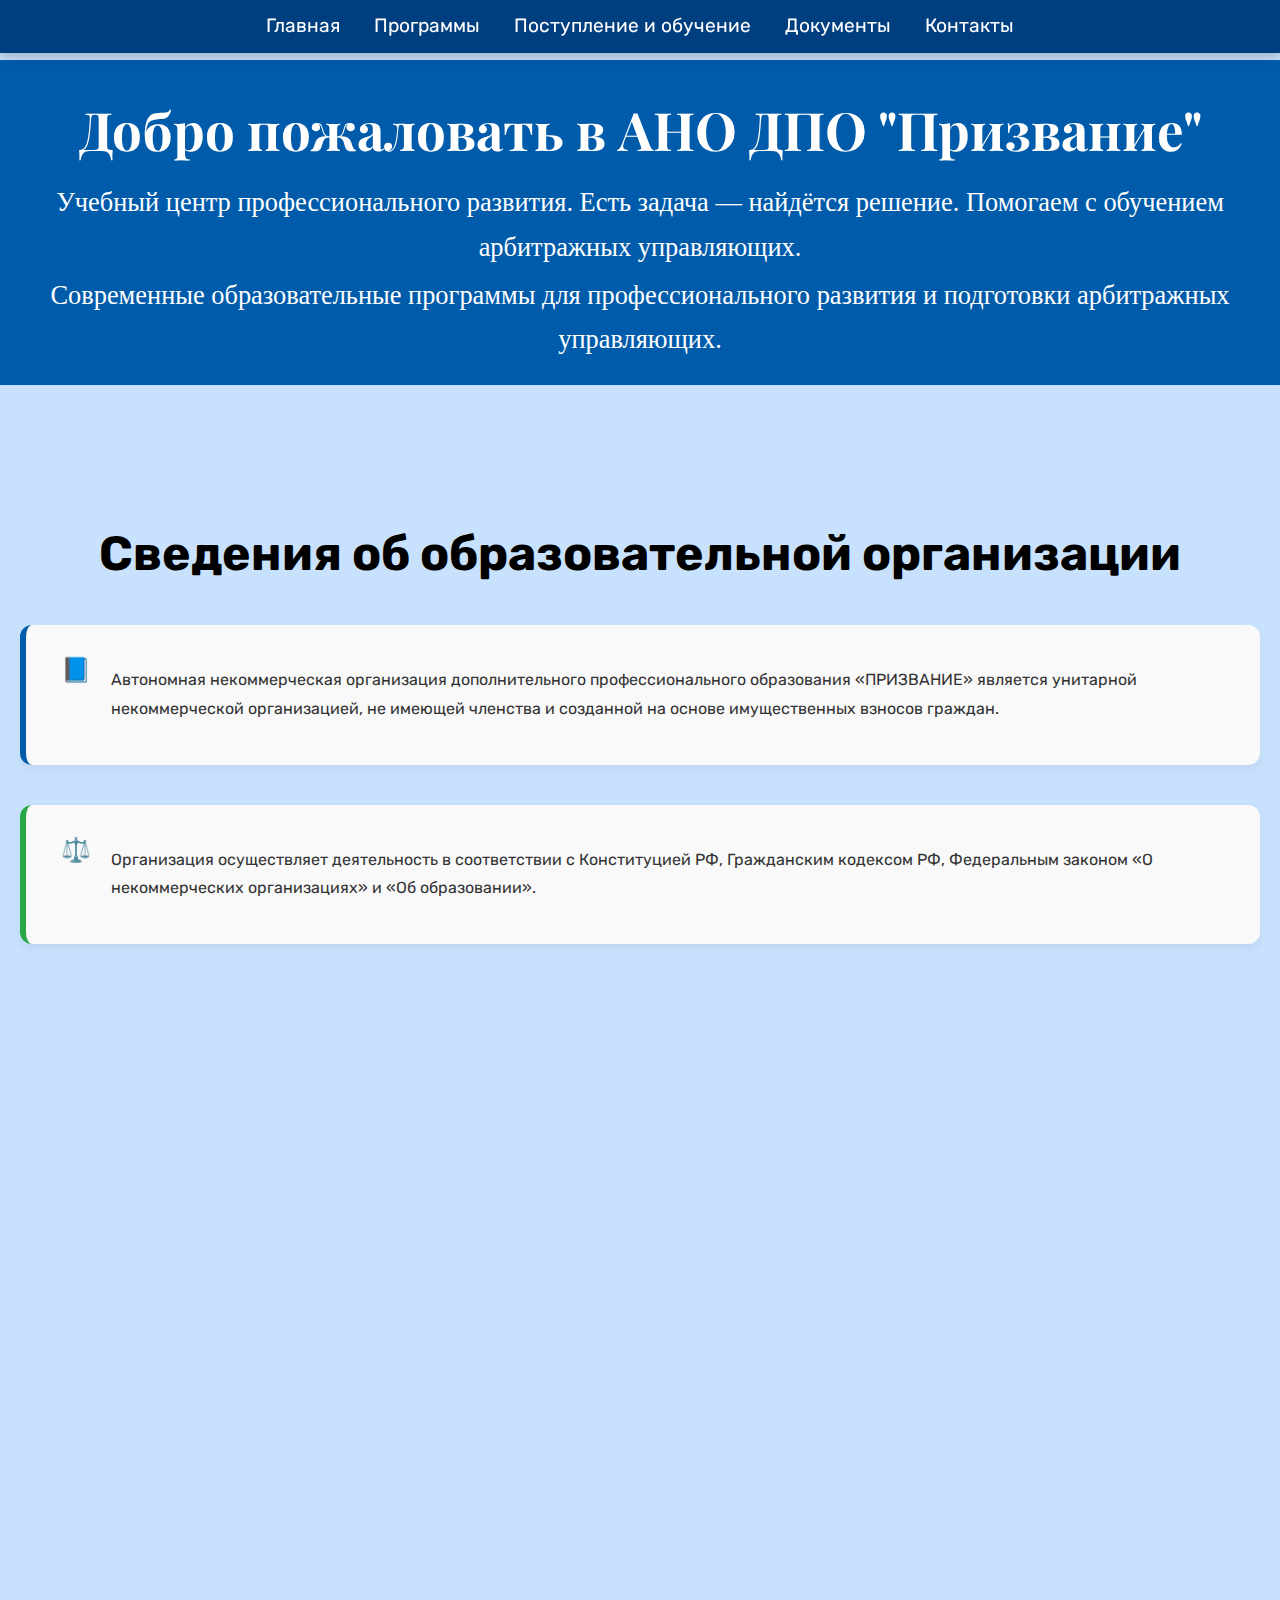
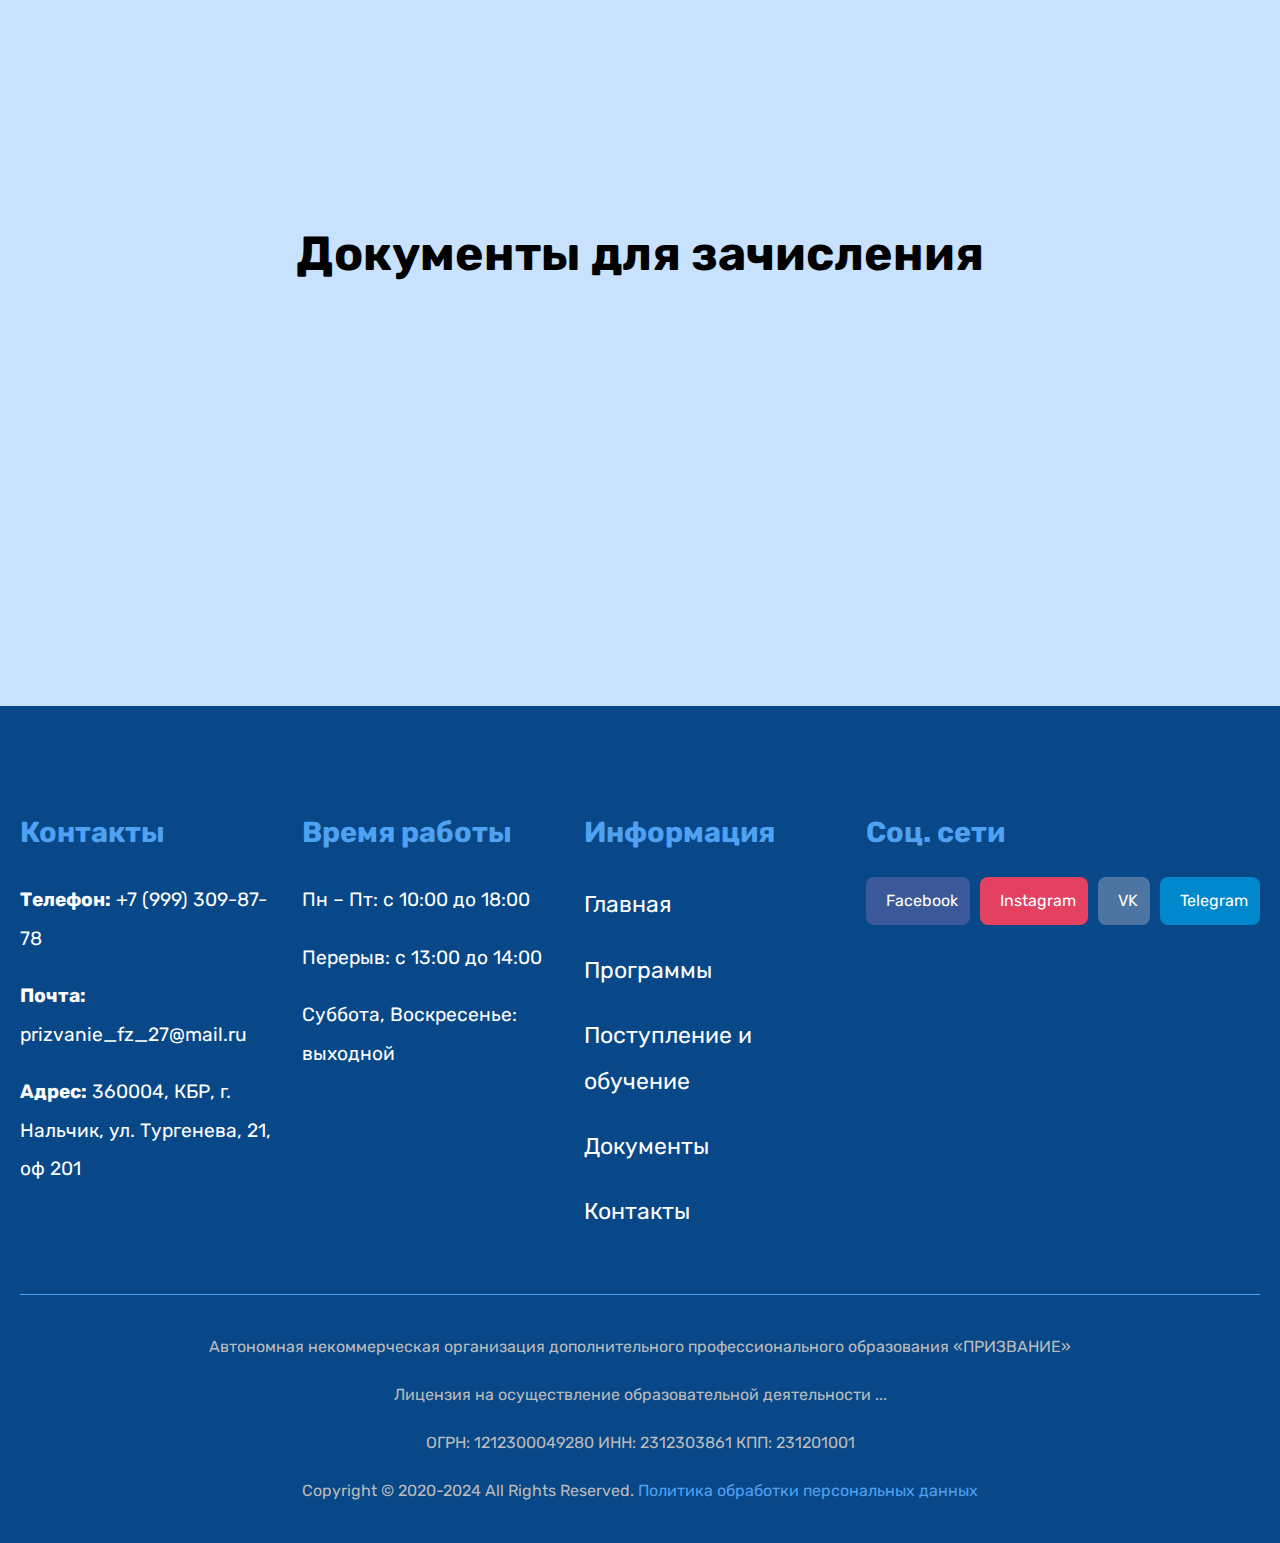
<file: index.html>
<!DOCTYPE html>
<html lang="ru">
<head>
  <meta charset="UTF-8" />
  <meta name="viewport" content="width=device-width, initial-scale=1.0" />
  <title>АНО ДПО "Призвание"</title>
  <link href="https://fonts.googleapis.com/css2?family=Rubik&family=Playfair+Display&display=swap" rel="stylesheet" />
  <link rel="stylesheet" href="style.css" />
  <script src="script.js" defer></script>
</head>
<body>
  <nav class="static-nav">
    <a href="index.html">Главная</a>
    <a href="courses.html">Программы</a>
    <a href="admission.html">Поступление и обучение</a>
    <a href="documents.html">Документы</a>
    <a href="contacts.html">Контакты</a>
  </nav>

  <header>
    <h1>Добро пожаловать в АНО ДПО "Призвание"</h1>
    <p>Учебный центр профессионального развития. Есть задача — найдётся решение. Помогаем с обучением арбитражных управляющих.</p>
    <p>Современные образовательные программы для профессионального развития и подготовки арбитражных управляющих.</p>
  </header>

  <main id="about">
    <h3 class="main-title">Сведения об образовательной организации</h3>

    <div class="info-block blue">
      <div class="icon"><span>📘</span></div>
      <div class="content">
        <p>Автономная некоммерческая организация дополнительного профессионального образования «ПРИЗВАНИЕ» является унитарной некоммерческой организацией, не имеющей членства и созданной на основе имущественных взносов граждан.</p>
      </div>
    </div>

    <div class="info-block green">
      <div class="icon"><span>⚖️</span></div>
      <div class="content">
        <p>Организация осуществляет деятельность в соответствии с Конституцией РФ, Гражданским кодексом РФ, Федеральным законом «О некоммерческих организациях» и «Об образовании».</p>
      </div>
    </div>

    <div class="info-block orange">
      <div class="icon"><span>🏢</span></div>
      <div class="content">
        <p>Организационно-правовая форма — автономная некоммерческая организация. Тип — организация дополнительного профессионального образования.</p>
      </div>
    </div>

    <div class="info-block purple">
      <div class="icon"><span>📝</span></div>
      <div class="content">
        <p>Полное наименование — Автономная некоммерческая организация дополнительного профессионального образования «ПРИЗВАНИЕ». Сокращенное — АНО ДПО «ПРИЗВАНИЕ».</p>
      </div>
    </div>

    <div class="info-block red">
      <div class="icon"><span>📍</span></div>
      <div class="content">
        <p>Место нахождения — РФ, Кабардино-Балкарская Республика, г. Нальчик, ул. Тургенева, 21.</p>
      </div>
    </div>

    <div class="info-block teal">
      <div class="icon"><span>👤</span></div>
      <div class="content">
        <p>Учредители — физические лица, граждане Российской Федерации.</p>
      </div>
    </div>
  </main>

  <main id="documents" class="wide-main">
    <h3 class="main-title">Документы для зачисления</h3>
    <div class="info-block gold">
      <div class="content">
        <ol>
          <li>Диплом о высшем образовании с приложением</li>
          <li>Паспорт (2–3 стр. и регистрация)</li>
          <li>Две фотографии 3×4 см + 1 электронная (для пропуска)</li>
          <li>СНИЛС</li>
          <li>Свидетельство о браке (если фамилии в паспорте и дипломе различаются)</li>
          <li>Согласие на обработку персональных данных</li>
          <li>Договор на обучение</li>
        </ol>
      </div>
    </div>
  </main>

  <!-- Футер -->
  <footer class="site-footer">
    <div class="footer-container">
      <div class="footer-column">
        <h4>Контакты</h4>
        <p><strong>Телефон:</strong> +7 (999) 309-87-78</p>
        <p><strong>Почта:</strong> prizvanie_fz_27@mail.ru</p>
        <p><strong>Адрес:</strong> 360004, КБР, г. Нальчик, ул. Тургенева, 21, оф 201</p>
      </div>

      <div class="footer-column">
        <h4>Время работы</h4>
        <p>Пн – Пт: с 10:00 до 18:00</p>
        <p>Перерыв: с 13:00 до 14:00</p>
        <p>Суббота, Воскресенье: выходной</p>
      </div>

      <div class="footer-column information">
        <h4>Информация</h4>
        <p><a href="index.html">Главная</a></p>
        <p><a href="courses.html">Программы</a></p>
        <p><a href="admission.html">Поступление и обучение</a></p>
        <p><a href="documents.html">Документы</a></p>
        <p><a href="contacts.html">Контакты</a></p>
      </div>

      <div class="footer-column social">
        <h4>Соц. сети</h4>
        <div class="social-links">
          <a href="https://www.facebook.com/YourPage" target="_blank" rel="noopener noreferrer" class="facebook">
            <i class="fab fa-facebook-f"></i> Facebook
          </a>
          <a href="https://www.instagram.com/YourProfile" target="_blank" rel="noopener noreferrer" class="instagram">
            <i class="fab fa-instagram"></i> Instagram
          </a>
          <a href="https://vk.com/YourProfile" target="_blank" rel="noopener noreferrer" class="vk">
            <i class="fab fa-vk"></i> VK
          </a>
          <a href="https://t.me/Nikol_Taekwondo" target="_blank" rel="noopener noreferrer" class="telegram">
            <i class="fab fa-telegram-plane"></i> Telegram
          </a>
        </div>
      </div>
    </div>

    <div class="footer-bottom">
      <p>Автономная некоммерческая организация дополнительного профессионального образования «ПРИЗВАНИЕ»</p>
      <p>Лицензия на осуществление образовательной деятельности ...</p>
      <p>ОГРН: 1212300049280 ИНН: 2312303861 КПП: 231201001</p>
      <p>Copyright © 2020-2024 All Rights Reserved. <a href="#">Политика обработки персональных данных</a></p>
    </div>
  </footer>
</body>
</html>
</file>
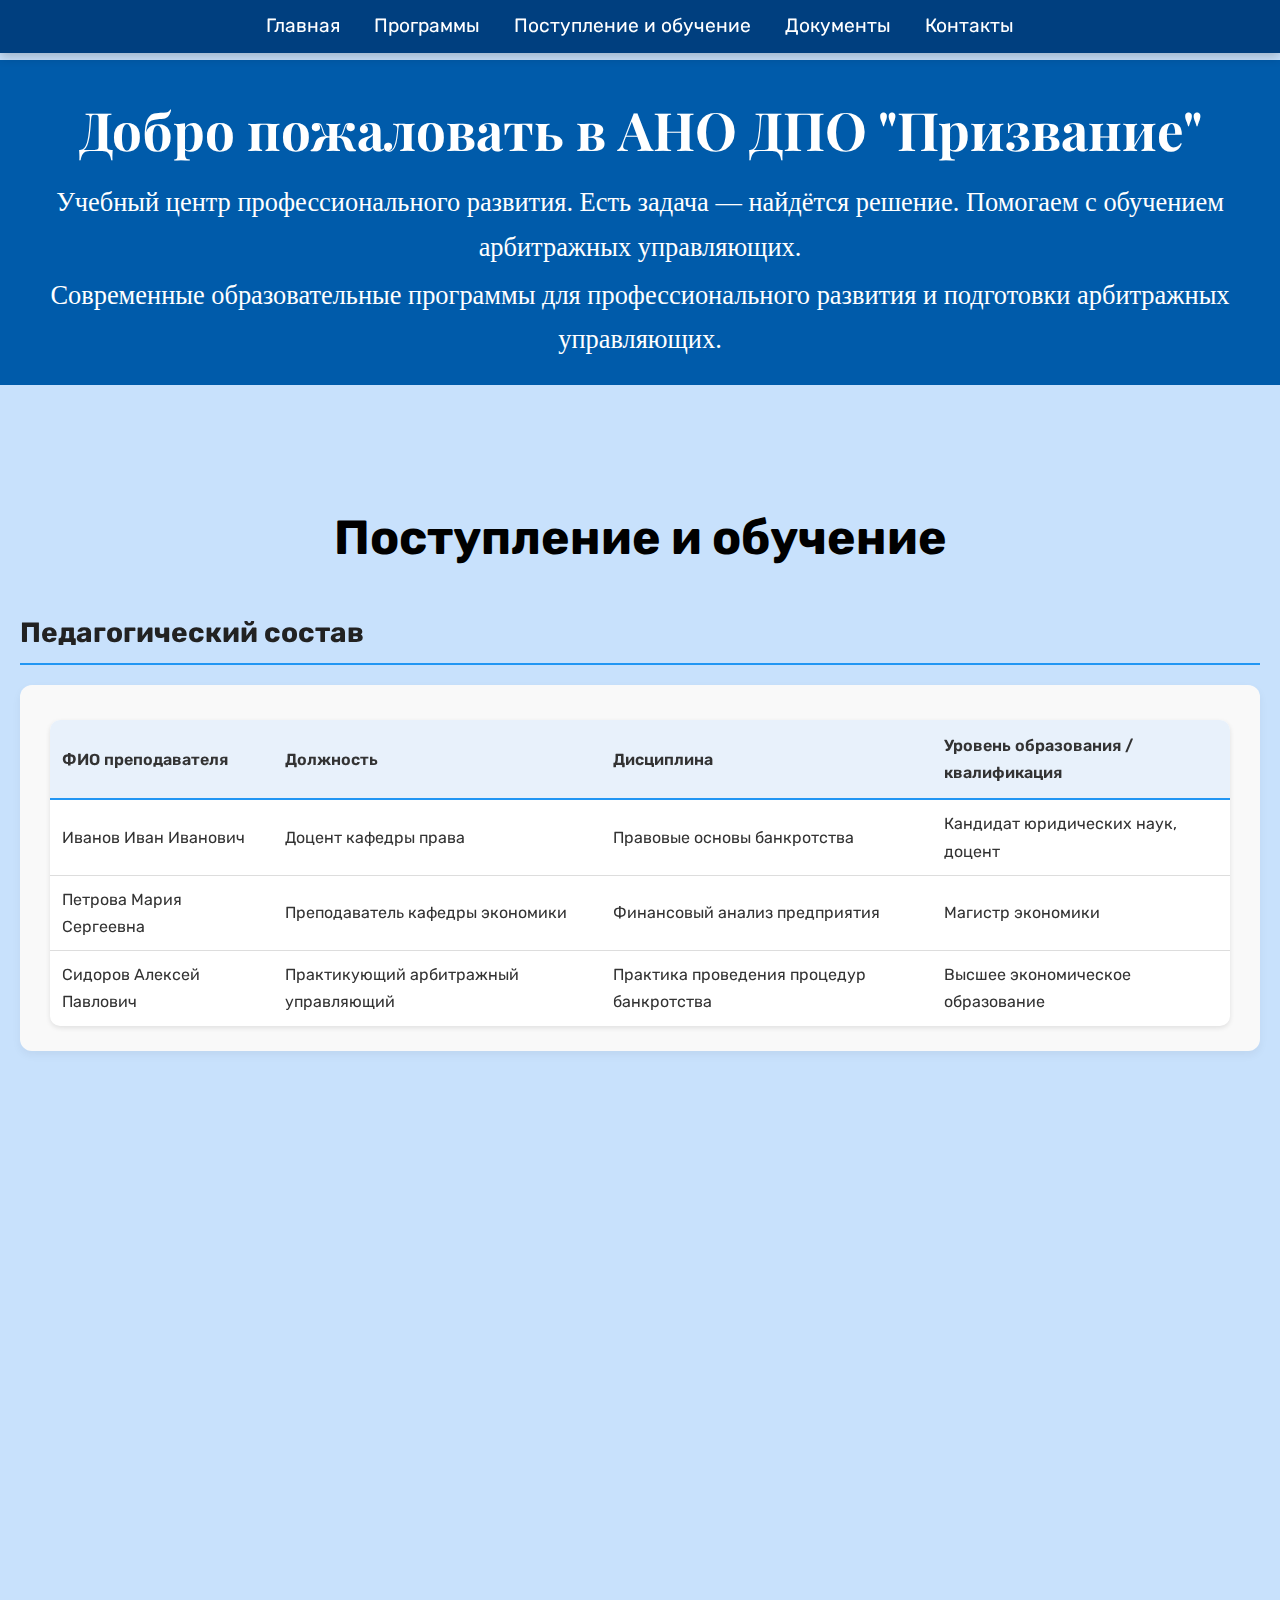
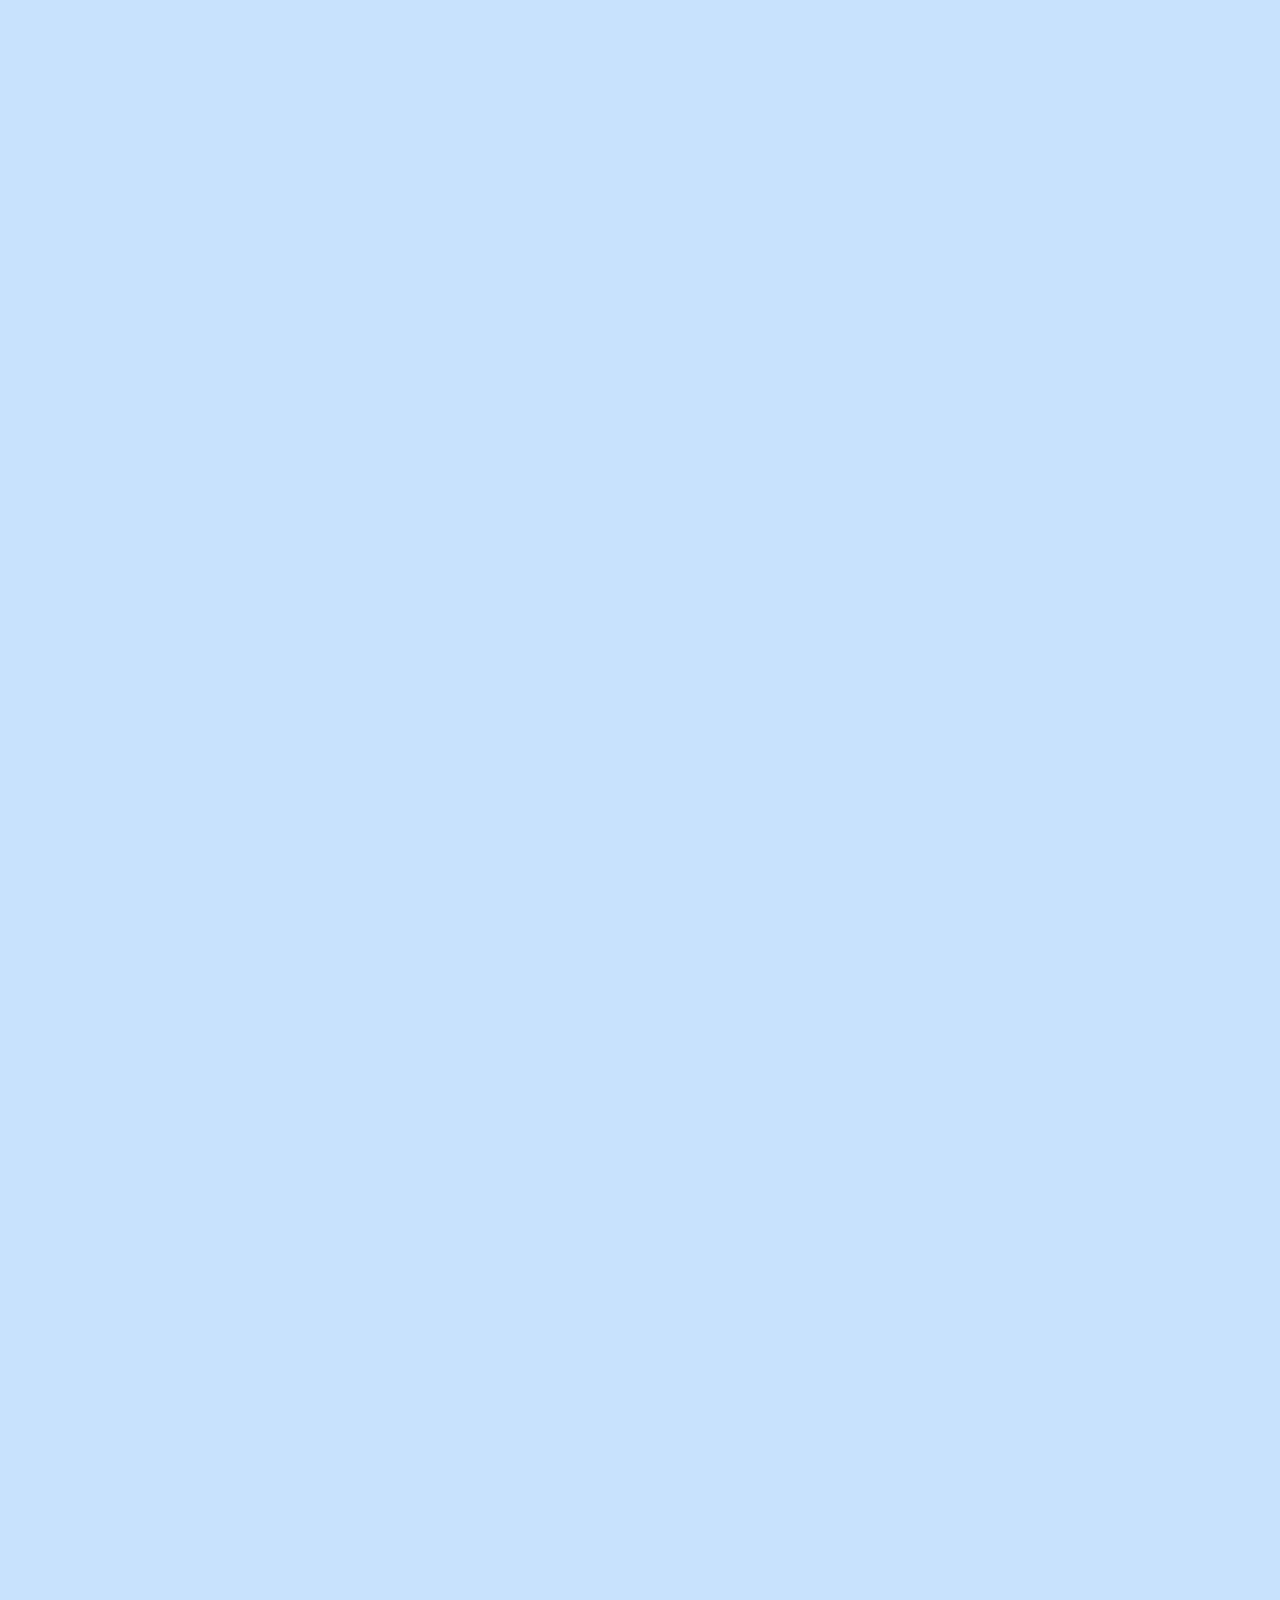
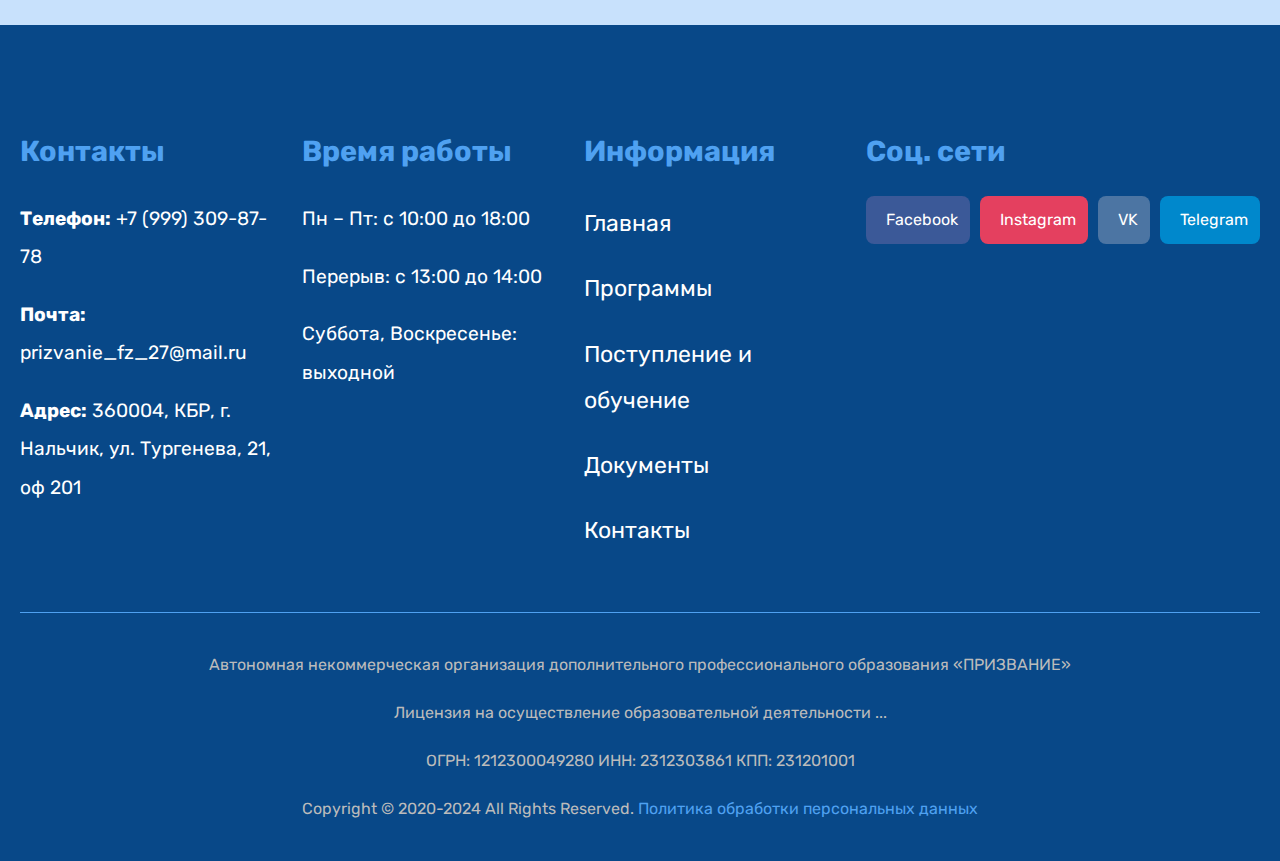
<file: admission.html>
<!DOCTYPE html>
<html lang="ru">
<head>
  <meta charset="UTF-8" />
  <meta name="viewport" content="width=device-width, initial-scale=1.0" />
  <title>АНО ДПО "Призвание"</title>
  <link href="https://fonts.googleapis.com/css2?family=Rubik&family=Playfair+Display&display=swap" rel="stylesheet" />
  <link rel="stylesheet" href="style.css" />
  <script src="script.js" defer></script>
</head>
<body>
  <nav class="static-nav">
    <a href="index.html">Главная</a>
    <a href="courses.html">Программы</a>
    <a href="admission.html">Поступление и обучение</a>
    <a href="documents.html">Документы</a>
    <a href="contacts.html">Контакты</a>
  </nav>

  <header>
    <h1>Добро пожаловать в АНО ДПО "Призвание"</h1>
    <p>Учебный центр профессионального развития. Есть задача — найдётся решение. Помогаем с обучением арбитражных управляющих.</p>
    <p>Современные образовательные программы для профессионального развития и подготовки арбитражных управляющих.</p>
  </header>
    
  <main>
    <h1 class="main-title">Поступление и обучение</h1>
      <h2 class="section-title fade-in">Педагогический состав</h2>
        <div class="info-block fade-in">
          <div class="content">
            <table class="teachers-table">
              <thead>
                <tr>
                  <th>ФИО преподавателя</th>
                  <th>Должность</th>
                  <th>Дисциплина</th>
                  <th>Уровень образования / квалификация</th>
                </tr>
              </thead>
              <tbody>
                <tr>
                  <td data-label="ФИО преподавателя">Иванов Иван Иванович</td>
                  <td data-label="Должность">Доцент кафедры права</td>
                  <td data-label="Дисциплина">Правовые основы банкротства</td>
                  <td data-label="Квалификация">Кандидат юридических наук, доцент</td>
                </tr>
                <tr>
                  <td data-label="ФИО преподавателя">Петрова Мария Сергеевна</td>
                  <td data-label="Должность">Преподаватель кафедры экономики</td>
                  <td data-label="Дисциплина">Финансовый анализ предприятия</td>
                  <td data-label="Квалификация">Магистр экономики</td>
                </tr>
                <tr>
                  <td data-label="ФИО преподавателя">Сидоров Алексей Павлович</td>
                  <td data-label="Должность">Практикующий арбитражный управляющий</td>
                  <td data-label="Дисциплина">Практика проведения процедур банкротства</td>
                  <td data-label="Квалификация">Высшее экономическое образование</td>
                </tr>
              </tbody>
            </table>
          </div>
        </div>
        
      <h2 class="section-title fade-in">Образование</h2>
        <div class="info-block">
          <div class="content">
            <h3>
            <ol>
              <li>Реализуемые образовательные программы (с формами обучения, сроками обучения, аккредитацией и языками обучения).</li>
              <li>Учебные предметы, курсы, дисциплины (модули), предусмотренные образовательными программами.</li>
              <li>Практика, предусмотренная образовательными программами.</li>
              <li>Использование электронного обучения и дистанционных образовательных технологий.</li>
            </ol>
            </h3>
          </div>
        </div>

      <h2 class="section-title fade-in">Материально-техническое обеспечение:</h2>
        <div class="info-block">
          <div class="content">
            <h3 class="section-title fade-in">Сведения о наличии оборудованных учебных кабинетов, объектов для проведения практических занятий</h3>
            <h3>Здесь вставить таблицу: Сведения о наличии оборудованных учебных кабинетов, объектов для проведения практических занятий, в том числе приспособленных для использования инвалидами и лицами с ОВЗ</h3>
            <h3 class="section-title fade-in">Электронная информационно-образовательная среда</h3>
            <h3>В образовательной организации имеется доступ к электронной информационно-образовательной среде</h3>
            <h3 class="section-title fade-in">Информация о наличии локального нормативного акта об электронной информационной образовательной среде</h3>
            <h3>Подгружаем: Положение о порядке применения ЭО и ДОТ при реализации программ дополнительного профессионального образования в АНО ДПО «Призвание»</h3>
            <h3 class="section-title fade-in">Информация о наличии доступа к информационно-телекоммуникационной сети "Интернет"</h3>
            <h3>В организации имеется доступ к информационно-телекоммуникационной сети «Интернет»</h3>
          </div>
        </div>
    
      <h2 class="section-title fade-in">Платные образовательные услуги:</h2>
        <div class="info-block">
          <div class="content">
            <h3 class="section-title fade-in">Дополнительное профессиональное образование - профессиональная переподготовка: подгружаем</h3>
            <h3>Положение об оказании платных образовательных услуг</h3>
            <h3 class="section-title fade-in">Образец договора об оказании платных образовательных услуг:</h3>
            <h3>Подгружаем: Договор на обучение по программе профессиональной переподготовки (форма для ФЛ)</h3>
          </div>
        </div>
      
      <h2 class="section-title fade-in">Условия для обучения лиц с ограниченными возможностями здоровья</h2>
        <div class="info-block">
          <div class="content">
            <h3 class="section-title fade-in"></h3>
            <h3></h3>
            <h3 class="section-title fade-in"></h3>
            <h3></h3>
          </div>
        </div>
      
  </main>
    <!-- Футер -->
  <footer class="site-footer">
    <div class="footer-container">
      <div class="footer-column">
        <h4>Контакты</h4>
        <p><strong>Телефон:</strong> +7 (999) 309-87-78</p>
        <p><strong>Почта:</strong> prizvanie_fz_27@mail.ru</p>
        <p><strong>Адрес:</strong> 360004, КБР, г. Нальчик, ул. Тургенева, 21, оф 201</p>
      </div>

      <div class="footer-column">
        <h4>Время работы</h4>
        <p>Пн – Пт: с 10:00 до 18:00</p>
        <p>Перерыв: с 13:00 до 14:00</p>
        <p>Суббота, Воскресенье: выходной</p>
      </div>

      <div class="footer-column information">
        <h4>Информация</h4>
        <p><a href="index.html">Главная</a></p>
        <p><a href="courses.html">Программы</a></p>
        <p><a href="admission.html">Поступление и обучение</a></p>
        <p><a href="documents.html">Документы</a></p>
        <p><a href="contacts.html">Контакты</a></p>
      </div>

      <div class="footer-column social">
        <h4>Соц. сети</h4>
        <div class="social-links">
          <a href="https://www.facebook.com/YourPage" target="_blank" rel="noopener noreferrer" class="facebook">
            <i class="fab fa-facebook-f"></i> Facebook
          </a>
          <a href="https://www.instagram.com/YourProfile" target="_blank" rel="noopener noreferrer" class="instagram">
            <i class="fab fa-instagram"></i> Instagram
          </a>
          <a href="https://vk.com/YourProfile" target="_blank" rel="noopener noreferrer" class="vk">
            <i class="fab fa-vk"></i> VK
          </a>
          <a href="https://t.me/Nikol_Taekwondo" target="_blank" rel="noopener noreferrer" class="telegram">
            <i class="fab fa-telegram-plane"></i> Telegram
          </a>
        </div>
      </div>
    </div>

    <div class="footer-bottom">
      <p>Автономная некоммерческая организация дополнительного профессионального образования «ПРИЗВАНИЕ»</p>
      <p>Лицензия на осуществление образовательной деятельности ...</p>
      <p>ОГРН: 1212300049280 ИНН: 2312303861 КПП: 231201001</p>
      <p>Copyright © 2020-2024 All Rights Reserved. <a href="#">Политика обработки персональных данных</a></p>
    </div>
  </footer>
</body>
</html>
<script>
</file>
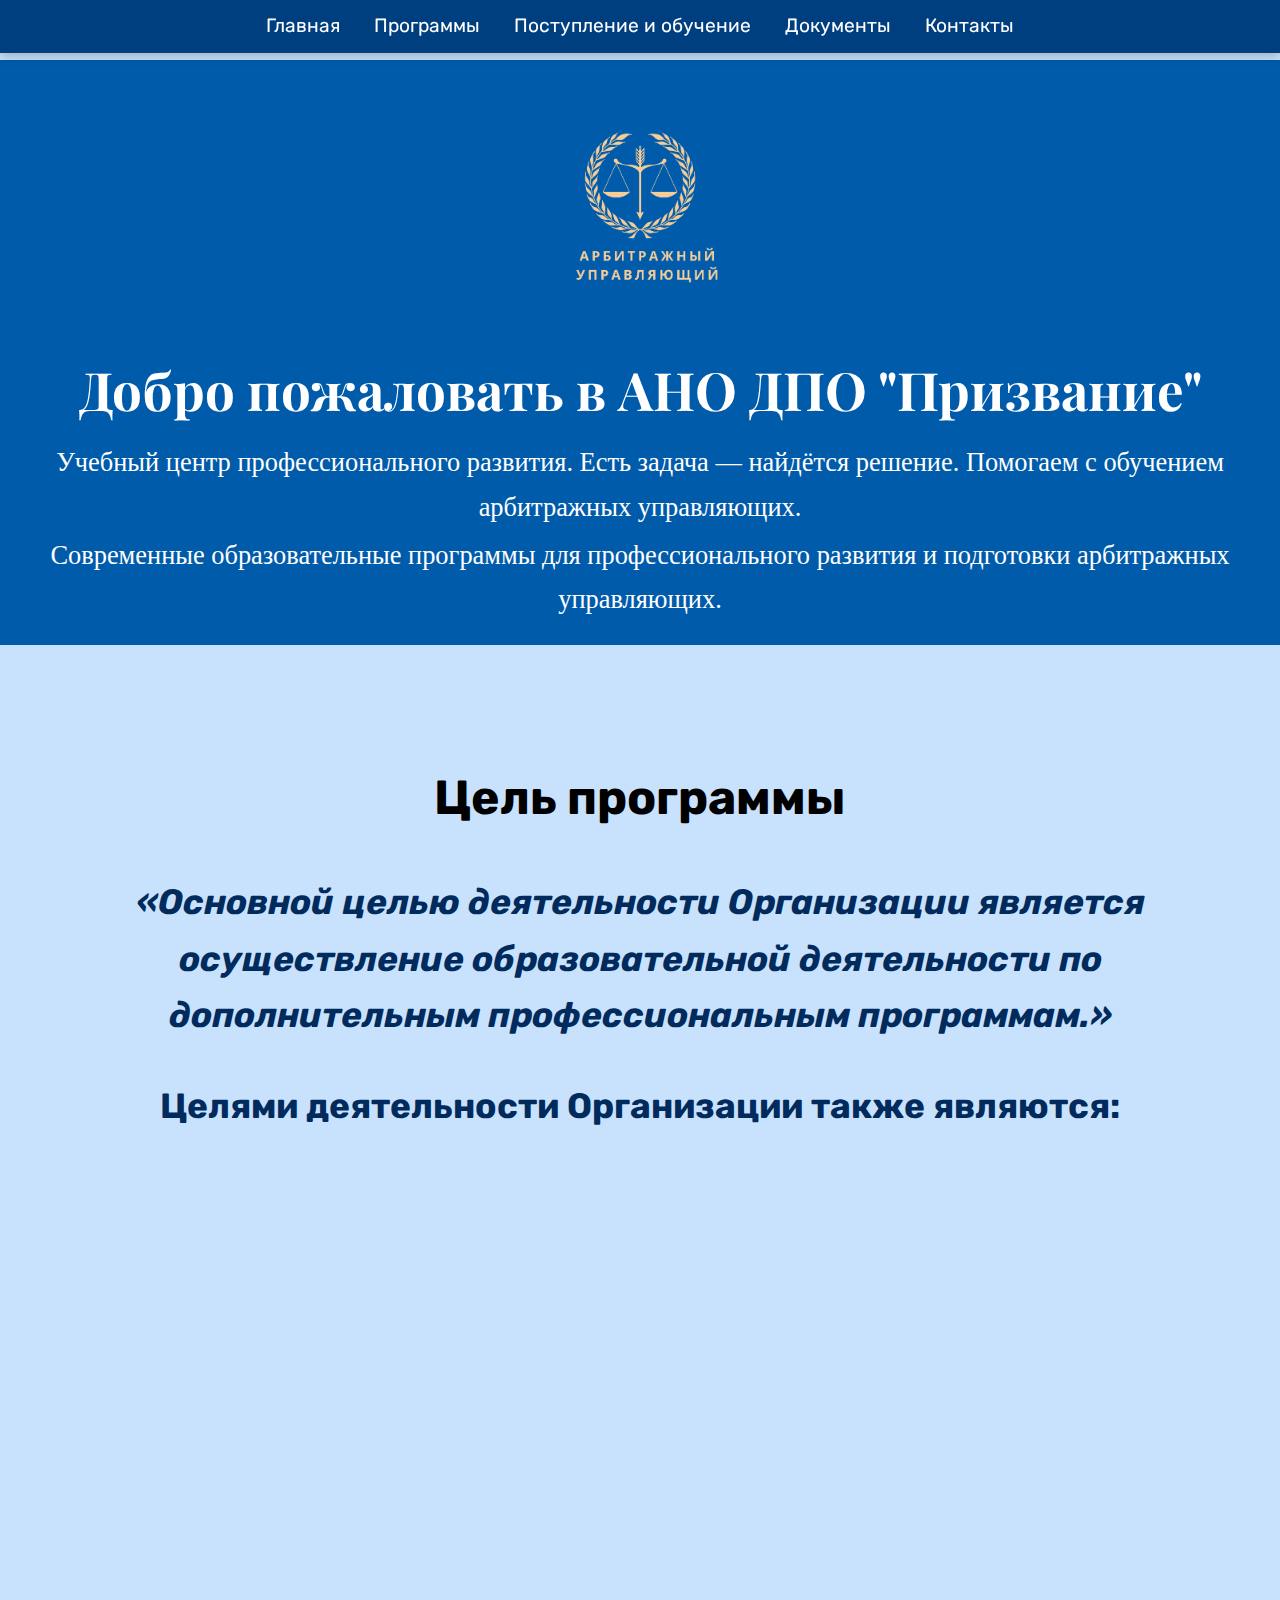
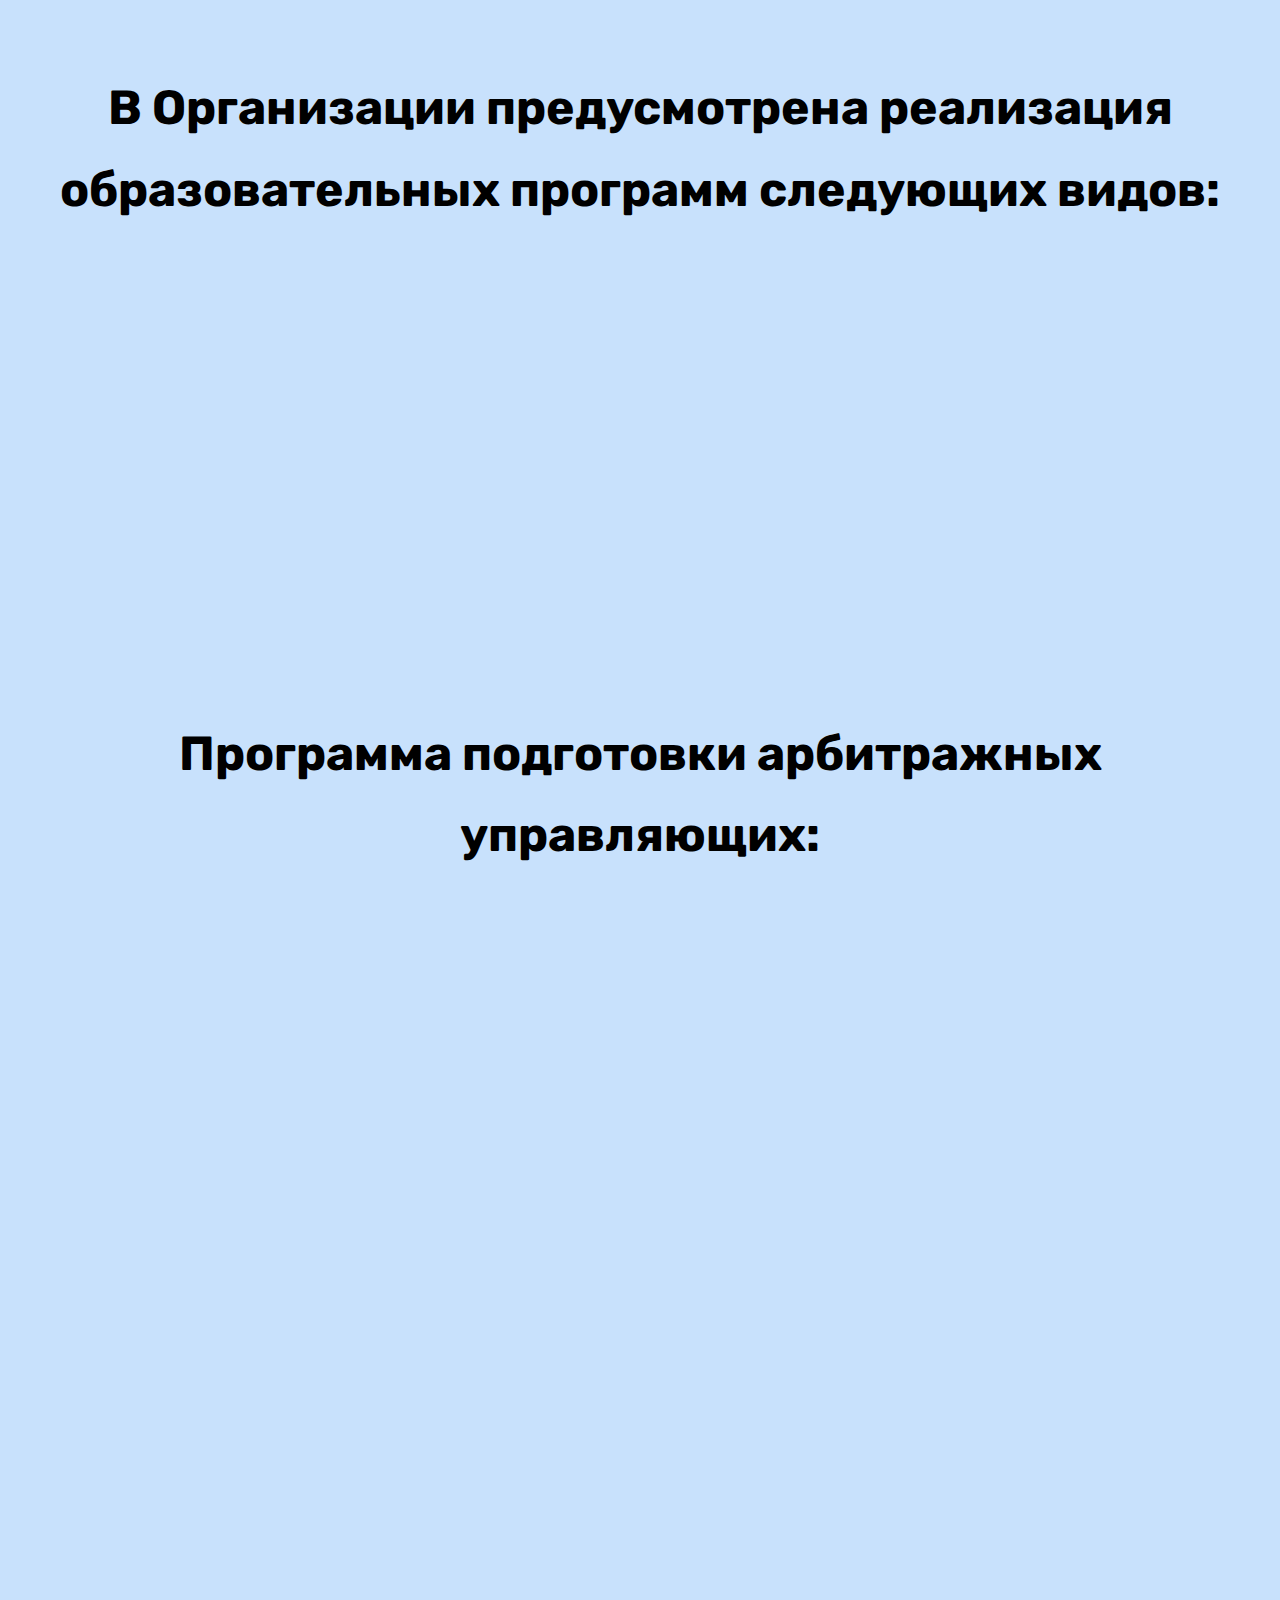
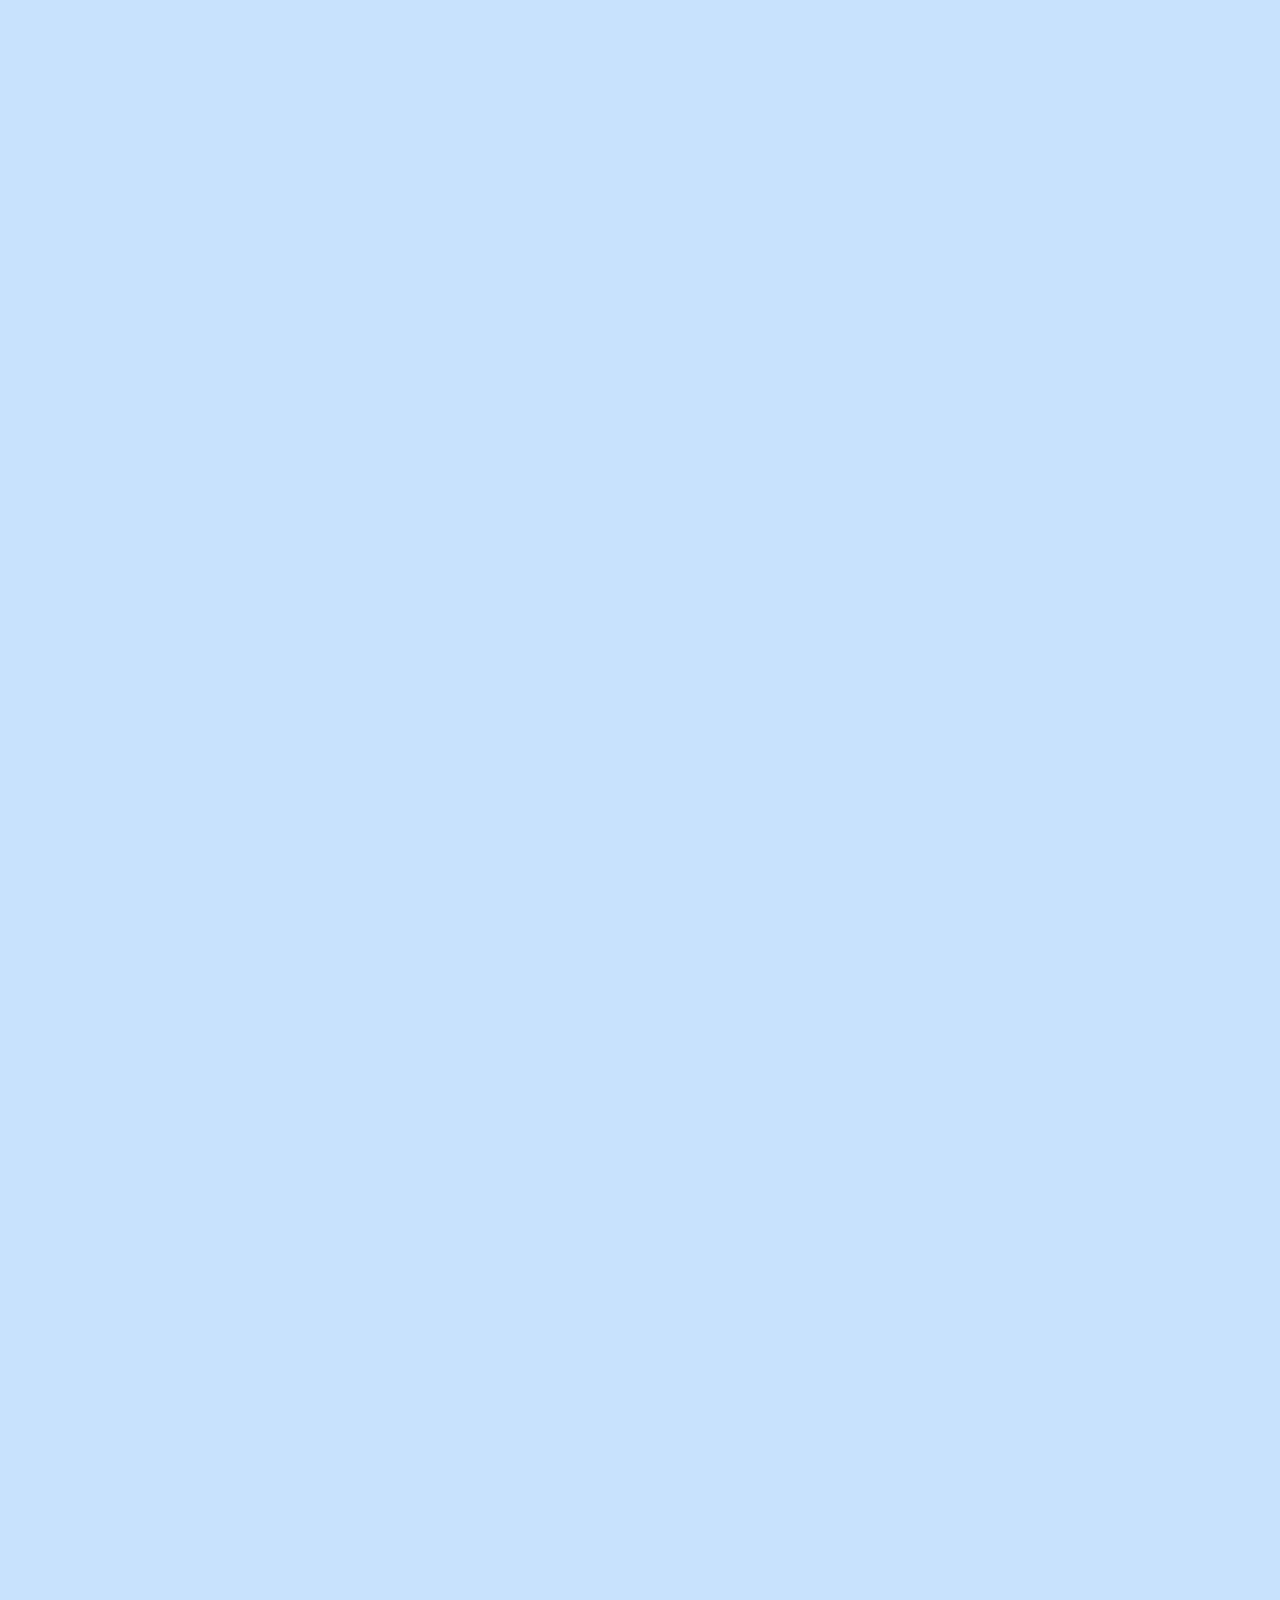
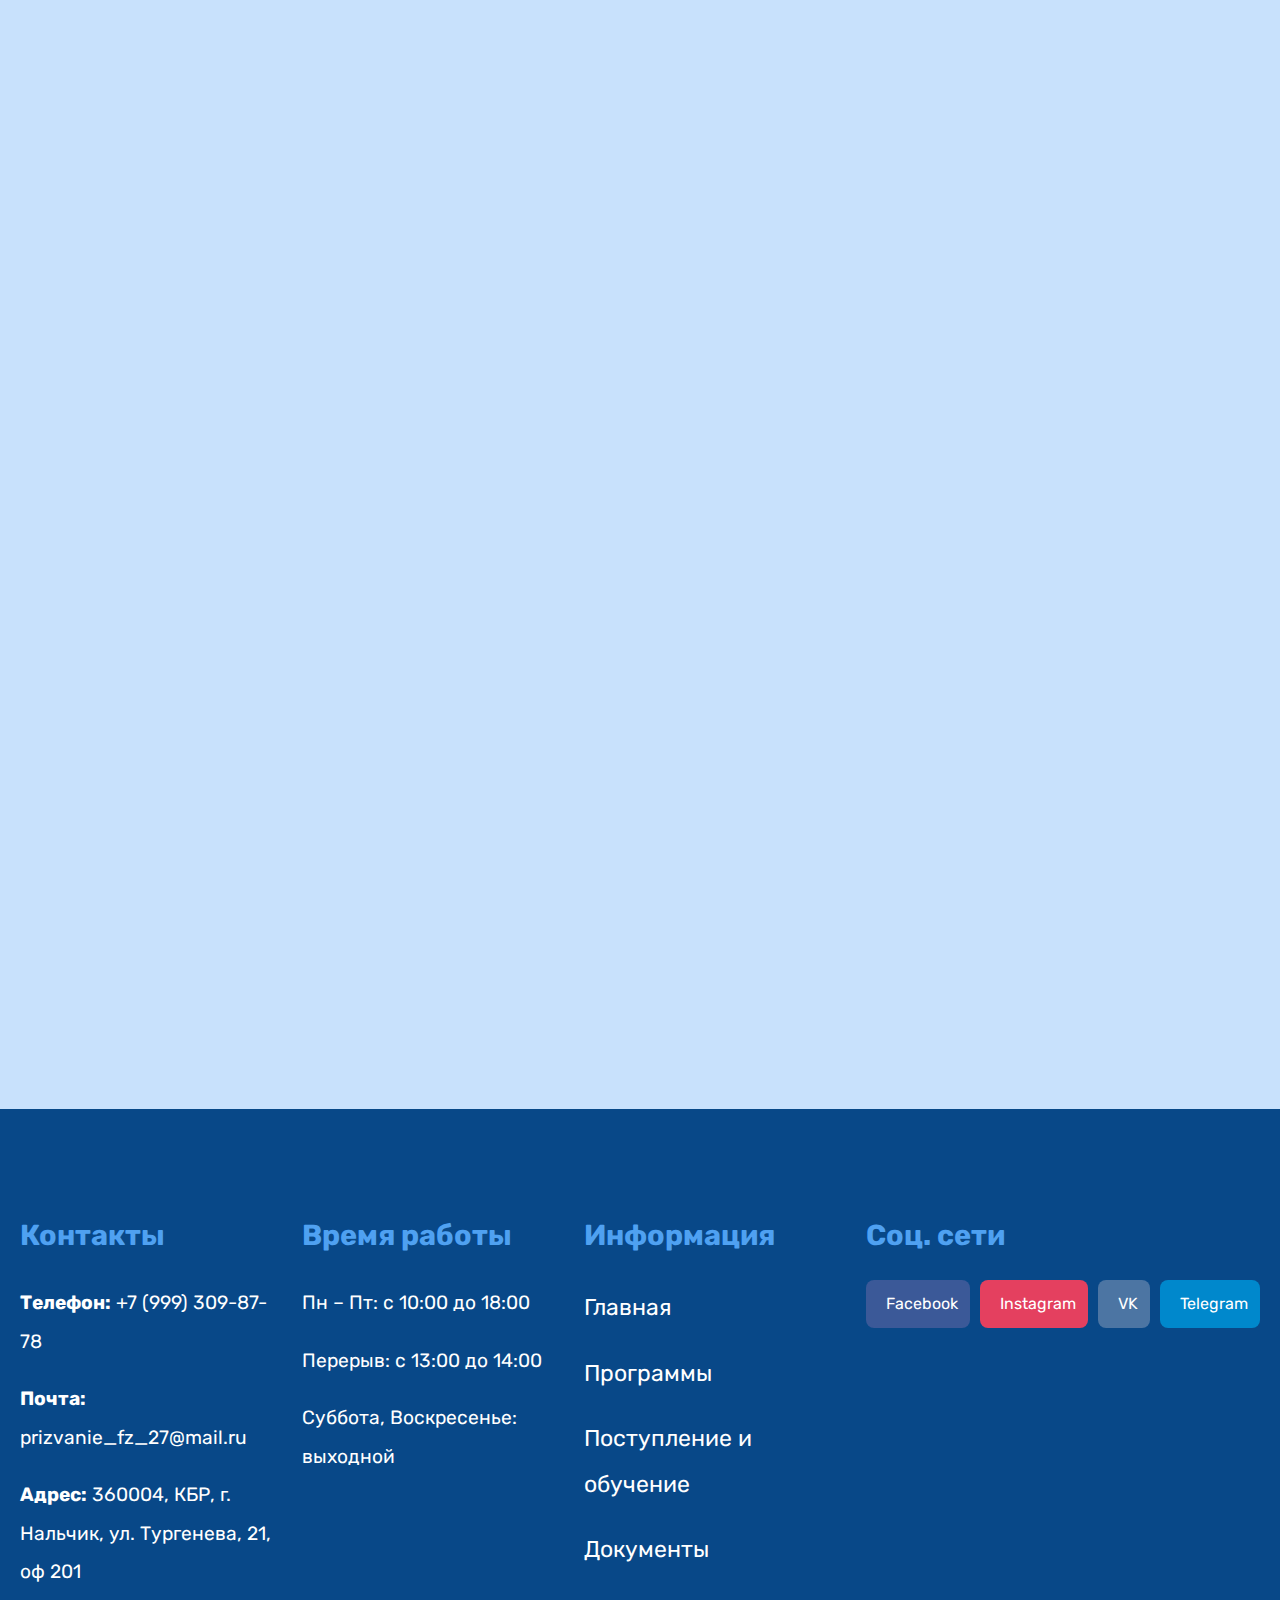
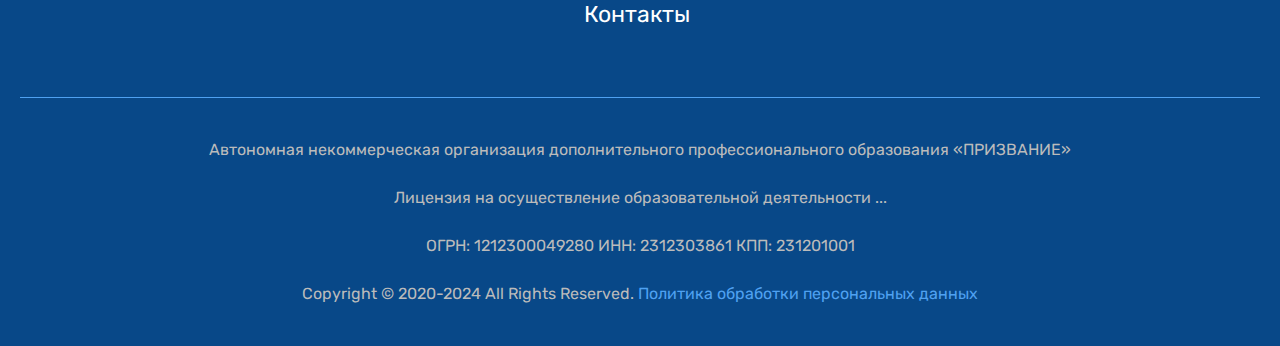
<file: courses.html>
<!DOCTYPE html>
<html lang="ru">
<head>
  <meta charset="UTF-8" />
  <meta name="viewport" content="width=device-width, initial-scale=1.0" />
  <title>АНО ДПО "Призвание"</title>
  <link href="https://fonts.googleapis.com/css2?family=Rubik&family=Playfair+Display&display=swap" rel="stylesheet" />
  <link rel="stylesheet" href="style.css" />
  <script src="script.js" defer></script>
</head>
<body>
   <!-- Фиксированный навбар -->
  <nav class="static-nav">
    <a href="index.html">Главная</a>
    <a href="courses.html">Программы</a>
    <a href="admission.html">Поступление и обучение</a>
    <a href="documents.html">Документы</a>
    <a href="contacts.html">Контакты</a>
  </nav>

  <header>
    <img src="logo.png" alt="Логотип Призвание" class="logo" />
    <h1>Добро пожаловать в АНО ДПО "Призвание"</h1>
    <p>Учебный центр профессионального развития. Есть задача — найдётся решение. Помогаем с обучением арбитражных управляющих.</p>
    <p>Современные образовательные программы для профессионального развития и подготовки арбитражных управляющих.</p>
  </header>


  <main>
    <h1 class="main-title">Цель программы</h1>

      <div class="programs-header">
        <h3>
          <p class="quote">&laquo;Основной целью деятельности Организации является осуществление образовательной деятельности по дополнительным профессиональным программам.&raquo;</p>
          <p>Целями деятельности Организации также являются:</p>
        </h3>
      </div>

    <div class="info-block blue">
      <div class="content">
        <ol>
          <li>Осуществление образовательной деятельности по программам профессионального обучения</li>
          <li>Осуществление образовательной деятельности по дополнительным общеобразовательным программам</li>
          <li>Удовлетворение образовательных и профессиональных потребностей личности, профессиональное развитие человека, обеспечения соответствия его квалификации менющимся условиям профессиональной деятельности и социальной среды</li>
          <li>Совершенствование и (или) получение новой компетенции, необходимой для профессиональной деятельности, и (или) повышение профессионального уровня в рамках имеющейся квалификации</li>
          <li>Получение компетенции, необходимой для выполнения нового вида профессиональной деятельности, приобретение новой квалификации</li>
          <li>Распространение знаний среди широких слоев населения, оказания содействия в приобритении обучающимися, в том числе в ускоренном, передовых навыков, необходимых для выполнения определенной работы или группы работ</li>
          <li>Удовлетворение потребностей специалистов в получении знаний о новейших достижениях в соответствующих отраслях науки и техники, передовом отечественном и зарубежном опыте</li>
          <li>Формирование и развитие способностей детей и взрослых, удовлетворение их индивидуальных потребностей в интеллектуальном, нравственном и физическом совершенствовании, формирование культуры здорового и безопасного образа жизни, укрепление здоровья, организации свободного времени детей и взрослых.</li>
        </ol>
      </div>
    </div>

    <h1 class="main-title">В Организации предусмотрена реализация образовательных программ следующих видов:</h1>

    <div class="info-block">
      <div class="content">
        <p>Дополнительные профессиональные программы.</p>
      </div>
    </div>

    <div class="info-block">
      <div class="content">
        <p>Дополнительные общеобразовательные программы.</p>
      </div>
    </div>

    <div class="info-block">
      <div class="content">
        <p>Программы профессионального обучения.</p>
      </div>
    </div>

    <h1 class="main-title">Программа подготовки арбитражных управляющих:</h1>

    <div class="info-block">
      <div class="content">
        <h3>Основные задачи реализации программы</h3>
        <p>Сформировать у специалистов необходимые компетенции для проведения процедур банкротства, включая управление имуществом должника, взаимодействие с кредиторами и обеспечение соблюдения законодательства. Обучение направлено на подготовку к сдаче квалификационного экзамена и успешной деятельности в сфере арбитражного управления.</p>
      </div>
    </div>

    <div class="info-block">
      <div class="content">
        <h3>Категории слушателей</h3>
        <p>Арбитражным управляющим может стать гражданин Российской Федерации, имеющий высшее образование и соответствующий определенным требованиям, установленным законодательством о банкротстве.</p>
        <p>У лица, претендующего на получение статус арбитражного управляющего, не должно быть судимостей за совершение умышленного преступления, а также наказаний в виде дисквалификации за совершение административного правонарушения.</p>
      </div>
    </div>

    <div class="info-block">
      <div class="content">
        <h3>В результате обучения выпускники должны быть способны:</h3>
          <ol>
            <li>Осуществлять процедуры банкротства в соответствии с законодательством.</li>
            <li>Управлять имуществом должника в интересах кредиторов.</li>
            <li>Анализировать финансовое состояние предприятия и принимать решения о возможности восстановления платежеспособности.</li>
            <li>Взаимодействовать с участниками процедуры банкротства.</li>
            <li>Обеспечивать соблюдение законности в процедурах банкротства.</li>
          </ol>
      </div>
    </div>

    <div class="info-block">
      <div class="content">
        <h3>Форма обучения</h3>
          <p>Очно-заочная (с применением дистанционных образовательных технологий)</p>
      </div>
    </div>

    <div class="info-block">
      <div class="content">
        <h3>Содержание программы</h3>
          <p>«Единая программа подготовки арбитражных управляющих» утверждена 
            <a href="PDF/Приказ-Минэкономразвития-РФ-от-10.12.2009-N-517-Об-утверждении-единой-программы-подготовки.pdf" class="bold-italic" target="_blank">
              Приказом Министерство экономического развития РФ от 10.12.2009 N 517 "Об утверждении Единой программы подготовки арбитражных управляющих" (Зарегистрировано в Минюсте РФ 29.01.2010 N 16135)
            </a>
          </p>
          <p>Программа подготовки арбитражных управляющих включает в себя теоретические и практические знания в области права, экономики, финансов и управления, необходимые для успешного проведения процедур банкротства. Основные разделы программы включают анализ финансово-хозяйственной деятельности, оценку имущества, работу с дебиторской и кредиторской задолженностью, а также взаимодействие с кредиторами и проведение собраний кредиторов.</p>
        <h4>Правовые основы банкротства:</h4>
          <ol>
            <li>Законодательство о несостоятельности (банкротстве)</li>
            <li>Гражданское, арбитражное процессуальное, уголовное право в контексте банкротства</li>
            <li>Процедуры банкротства (наблюдение, финансовое оздоровление, внешнее управление, конкурсное производство, мировое соглашение, реструктуризация долгов, реализация имущества).</li>
            <li>Методы выявления признаков фиктивного или преднамеренного банкротства</li>
          </ol>
        <h4>Управление процедурами банкротства:</h4>
          <ol>
            <li>Разработка плана проведения процедур банкротства как в Единой программе</li>
            <li>Организация и проведение собраний кредиторов</li>
            <li>Осуществление контроля за деятельностью должника</li>
            <li>Взаимодействие с государственными органами и другими участниками процесса банкротства</li>
            <li>Обеспечение сохранности имущества должника</li>
          </ol>
        <h4>Оценочная деятельность:</h4>
          <ol>
            <li>Оценка стоимости имущества должника, в том числе движимого и недвижимого</li>
            <li>Методы оценки бизнеса и нематериальных активов</li>
          </ol>
        <h4>Практические навыки:</h4>
          <ol>
            <li>Разбор конкретных ситуаций и кейсов из практики</li>
            <li>Работа с документами, в том числе с отчетами арбитражного управляющего</li>
            <li>Отработка навыков проведения собраний кредиторов</li>
            <li>Консультирование по вопросам банкротства</li>
          </ol>
      </div>
    </div>

    <div class="info-block">
      <div class="content">
        <h3>Стоимость и график обучения:</h3>
          <p class="no-gap"><strong>Стоимость обучения:</strong> 35 000 руб.</p>
          <p class="no-gap"><strong>Расписание занятий:</strong> Занятия проходят три раза в неделю: по средам, пятницам и субботам</p>
          <p class="no-gap"><strong>Контактный телефон:</strong> +7 (999) 309-87-78</p>
          <p class="no-gap"><strong>E-mail:</strong> prizvanie_fz_27@mail.ru</p>
      </div>
    </div>

    <div class="info-block">
      <div class="content">
        <h3>Результаты обучения</h3>
          <h4>В результате обучения выпускники должны быть способны</h4>
          <ol>
            <li>Осуществлять процедуры банкротства в соответствии с законодательством</li>
            <li>Управлять имуществом должника в интересах кредиторов</li>
            <li>Анализировать финансовое состояние предприятия и принимать решения о возможности восстановления платежеспособности</li>
            <li>Взаимодействовать с участниками процедуры банкротства</li>
            <li>Обеспечивать соблюдение законности в процедурах банкротства</li>
          </ol>
        <h4>Диплом государственного образца</h4>
          <p>По окончании обучения и успешной итоговой аттестации по программе профессиональной переподготовки «Единая программа подготовки арбитражных управляющих» выдается диплом о профессиональной переподготовке установленного образца. Сдача экзамена в Росреестре проходит очно вне зависимости от формы обучения и возможна в течение 1 года после окончания программы.</p>
        <h4>Возможность трудоустройства</h4>
          <p>Обучение открывает двери для работы в сфере банкротства, где арбитражный управляющий выступает в роли посредника между должником и кредиторами, обеспечивая сохранность имущества и справедливое распределение средств.</p>
        <h4>Перспективы профессионального роста</h4>
          <p>Успешная сдача экзамена и получение свидетельства позволяют вступить в СРО, что является необходимым условием для осуществления деятельности арбитражного управляющего на профессиональной основе.</p>
        <h4>Высокая востребованность</h4>
          <p>Специалисты в области банкротства, в том числе арбитражные управляющие, востребованы на рынке труда, что обеспечивает стабильность и хорошие перспективы для трудоустройства.</p>
      </div>
    </div>

  </main>
  <!-- Футер -->
  <footer class="site-footer">
    <div class="footer-container">
      <div class="footer-column">
        <h4>Контакты</h4>
        <p><strong>Телефон:</strong> +7 (999) 309-87-78</p>
        <p><strong>Почта:</strong> prizvanie_fz_27@mail.ru</p>
        <p><strong>Адрес:</strong> 360004, КБР, г. Нальчик, ул. Тургенева, 21, оф 201</p>
      </div>

      <div class="footer-column">
        <h4>Время работы</h4>
        <p>Пн – Пт: с 10:00 до 18:00</p>
        <p>Перерыв: с 13:00 до 14:00</p>
        <p>Суббота, Воскресенье: выходной</p>
      </div>

      <div class="footer-column information">
        <h4>Информация</h4>
        <p><a href="index.html">Главная</a></p>
        <p><a href="courses.html">Программы</a></p>
        <p><a href="admission.html">Поступление и обучение</a></p>
        <p><a href="documents.html">Документы</a></p>
        <p><a href="contacts.html">Контакты</a></p>
      </div>

      <div class="footer-column social">
        <h4>Соц. сети</h4>
        <div class="social-links">
          <a href="https://www.facebook.com/YourPage" target="_blank" rel="noopener noreferrer" class="facebook">
            <i class="fab fa-facebook-f"></i> Facebook
          </a>
          <a href="https://www.instagram.com/YourProfile" target="_blank" rel="noopener noreferrer" class="instagram">
            <i class="fab fa-instagram"></i> Instagram
          </a>
          <a href="https://vk.com/YourProfile" target="_blank" rel="noopener noreferrer" class="vk">
            <i class="fab fa-vk"></i> VK
          </a>
          <a href="https://t.me/Nikol_Taekwondo" target="_blank" rel="noopener noreferrer" class="telegram">
            <i class="fab fa-telegram-plane"></i> Telegram
          </a>
        </div>
      </div>
    </div>

    <div class="footer-bottom">
      <p>Автономная некоммерческая организация дополнительного профессионального образования «ПРИЗВАНИЕ»</p>
      <p>Лицензия на осуществление образовательной деятельности ...</p>
      <p>ОГРН: 1212300049280 ИНН: 2312303861 КПП: 231201001</p>
      <p>Copyright © 2020-2024 All Rights Reserved. <a href="#">Политика обработки персональных данных</a></p>
    </div>
  </footer>
</body>
</html>
</file>
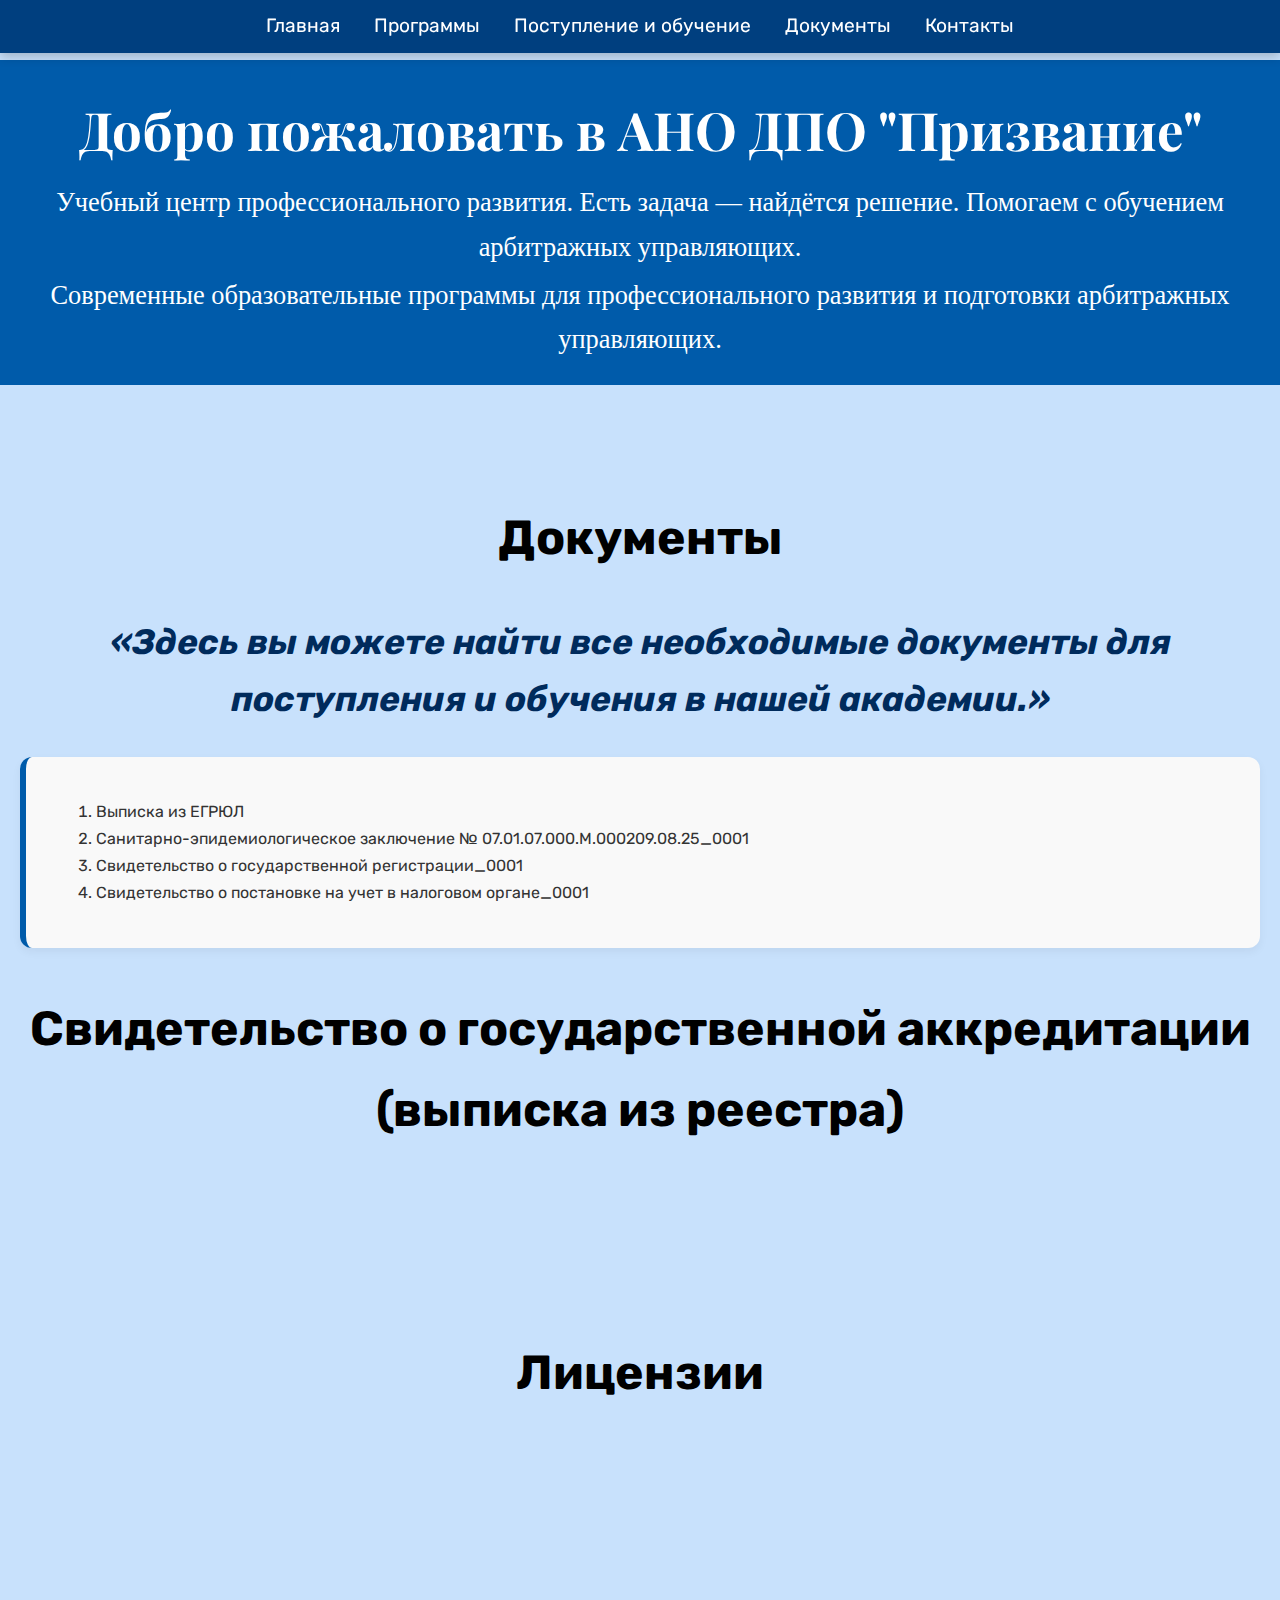
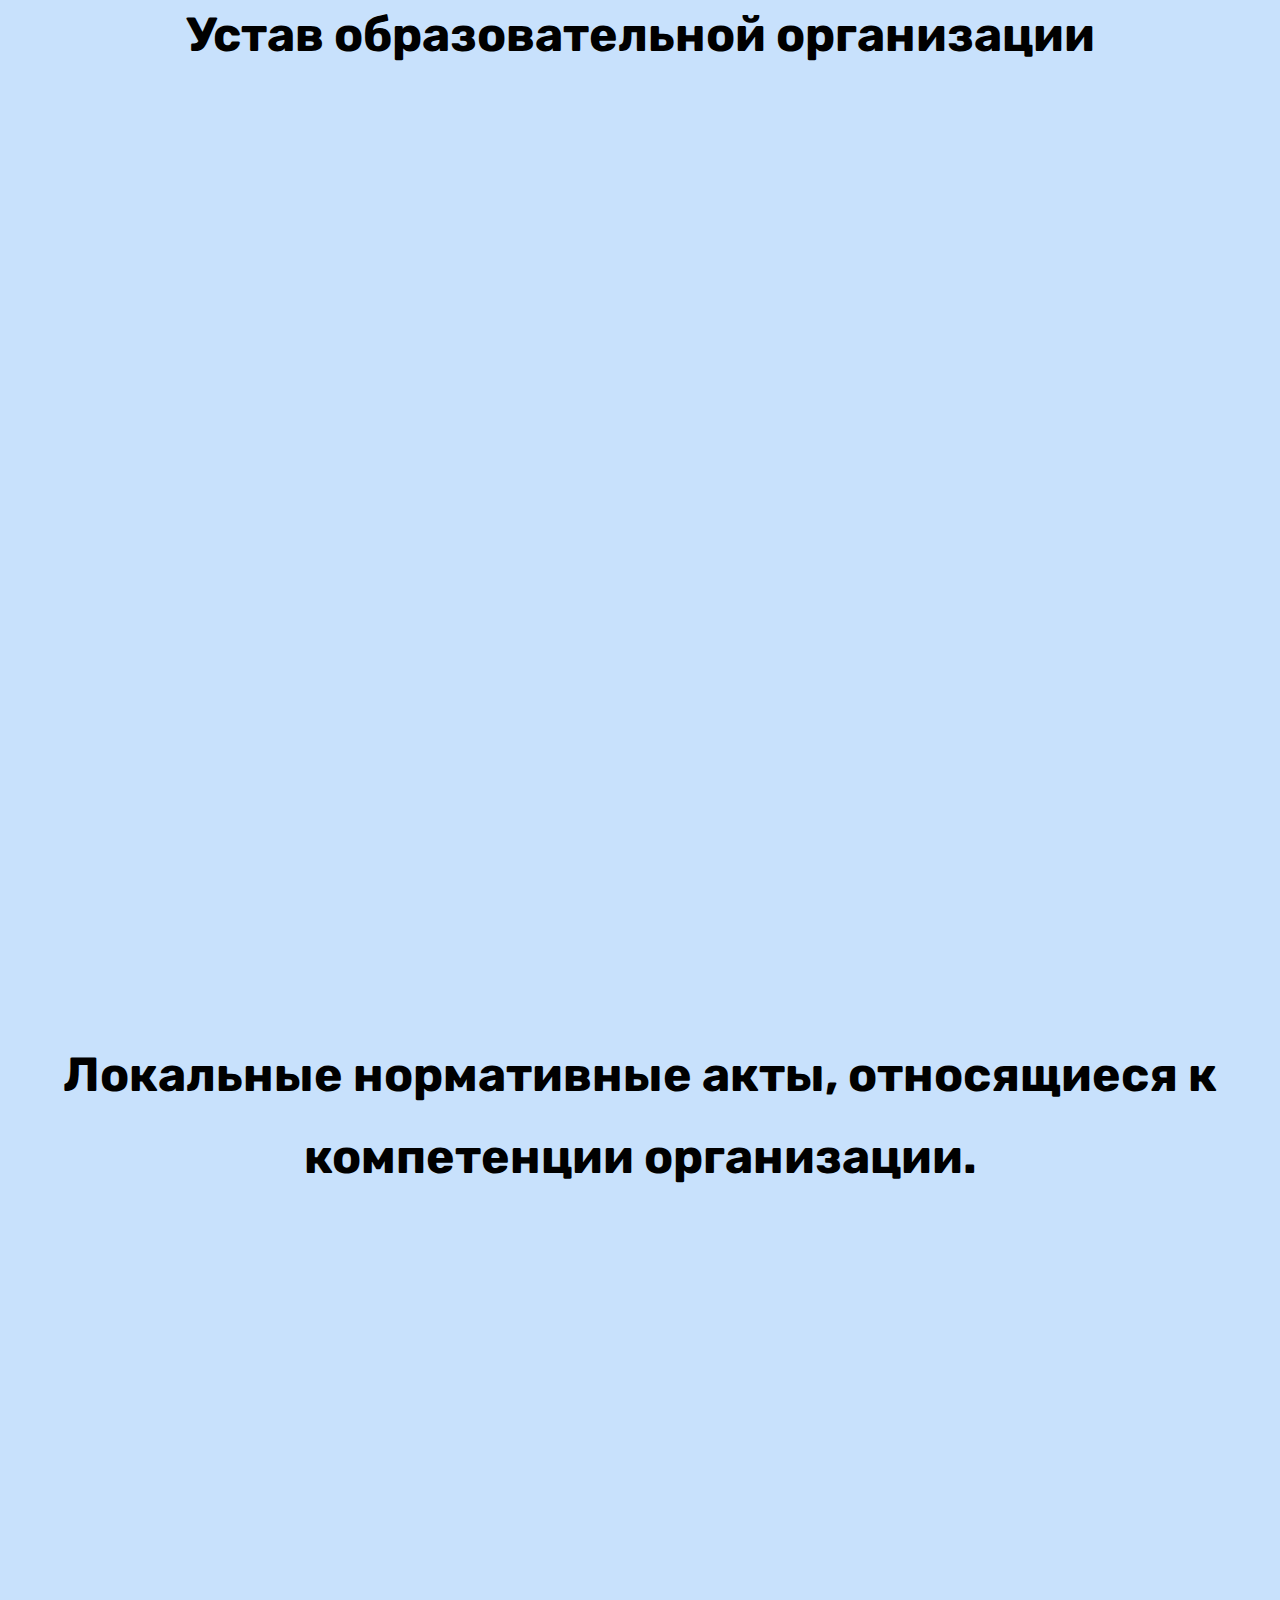
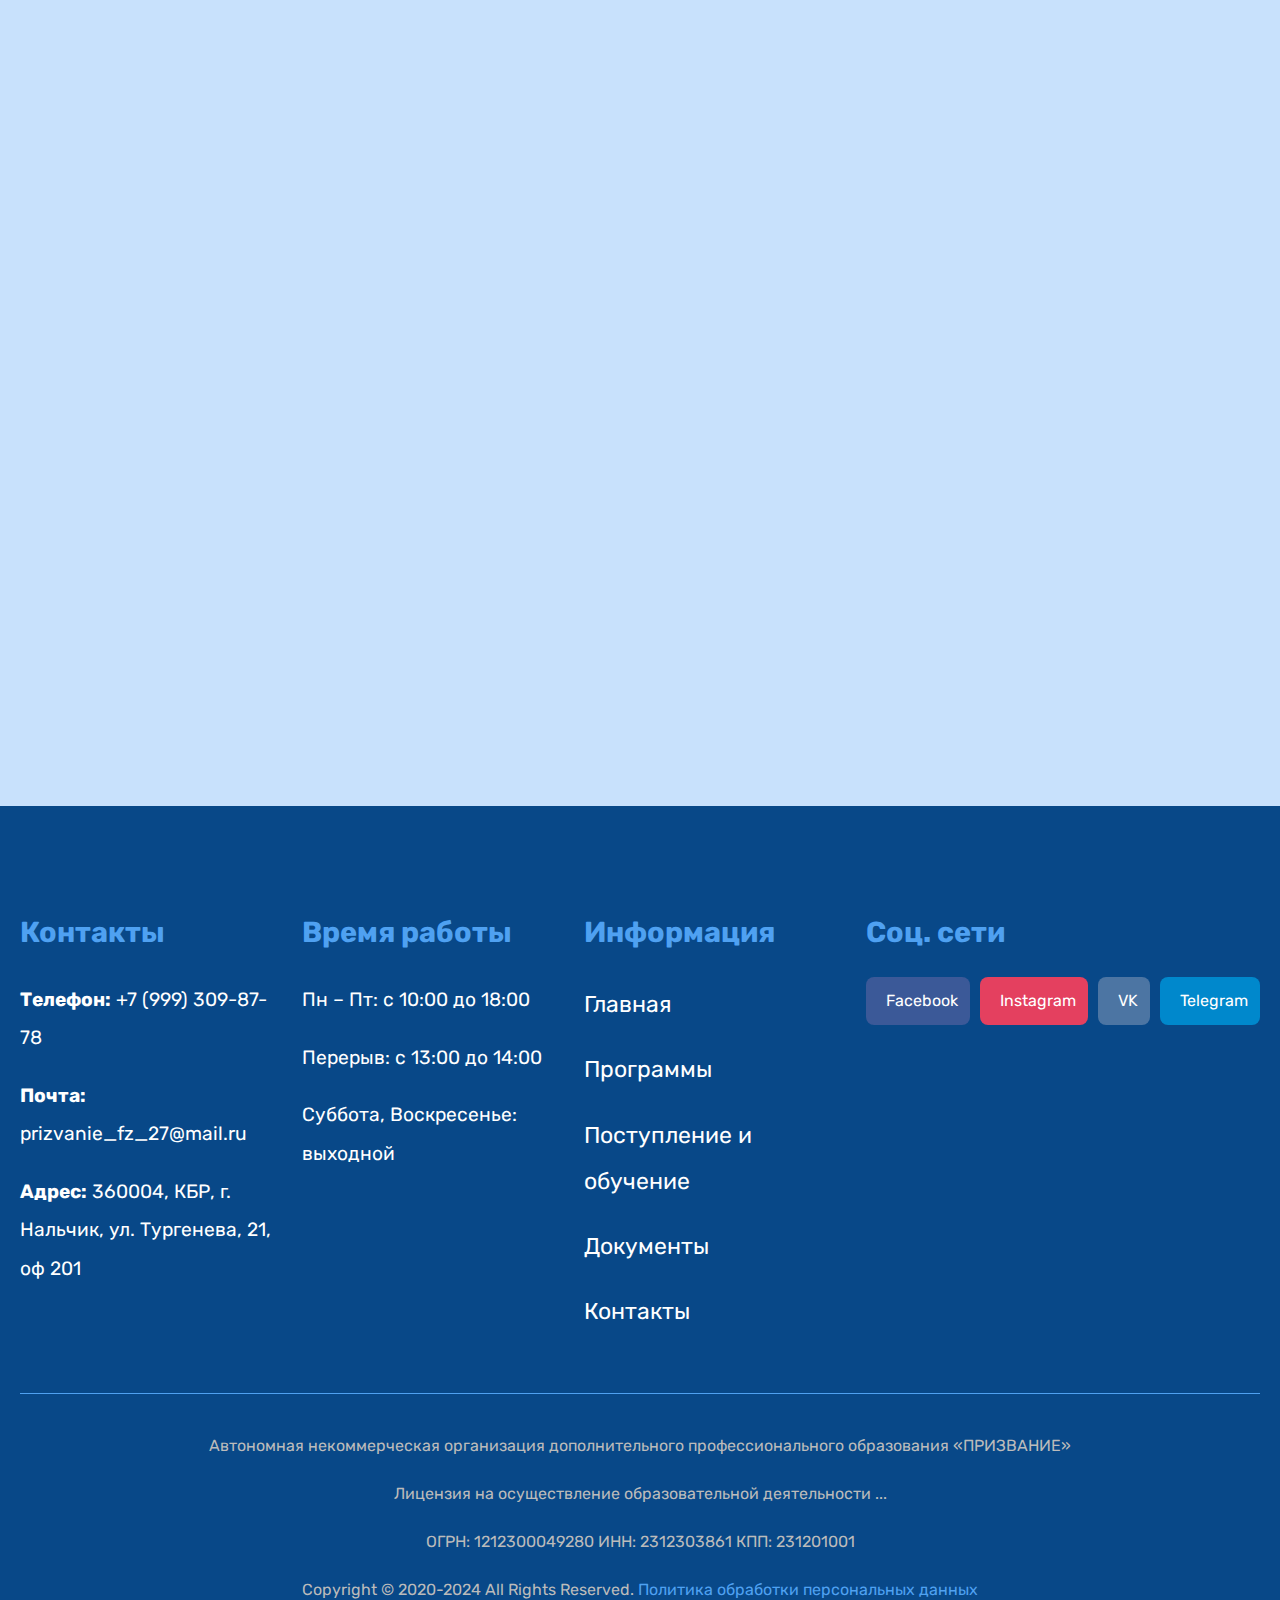
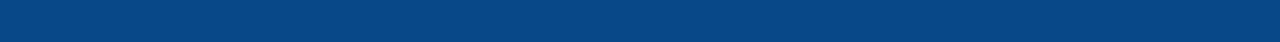
<file: documents.html>
<!DOCTYPE html>
<html lang="ru">
<head>
  <meta charset="UTF-8" />
  <meta name="viewport" content="width=device-width, initial-scale=1.0" />
  <title>АНО ДПО "Призвание"</title>
  <link href="https://fonts.googleapis.com/css2?family=Rubik&family=Playfair+Display&display=swap" rel="stylesheet" />
  <link rel="stylesheet" href="style.css" />
  <script src="script.js" defer></script>
</head>
<body>
   <!-- Фиксированный навбар -->
  <nav class="static-nav">
    <a href="index.html">Главная</a>
    <a href="courses.html">Программы</a>
    <a href="admission.html">Поступление и обучение</a>
    <a href="documents.html">Документы</a>
    <a href="contacts.html">Контакты</a>
  </nav>

  <header>
    <h1>Добро пожаловать в АНО ДПО "Призвание"</h1>
    <p>Учебный центр профессионального развития. Есть задача — найдётся решение. Помогаем с обучением арбитражных управляющих.</p>
    <p>Современные образовательные программы для профессионального развития и подготовки арбитражных управляющих.</p>
  </header>

  <main>
    <h1 class="main-title">Документы</h1>

      <div class="programs-header">
        <h3>
          <p class="quote">&laquo;Здесь вы можете найти все необходимые документы для поступления и обучения в нашей академии.&raquo;</p>
        </h3>
      </div>

    <div class="info-block blue">
      <div class="content">
        <ol>
          <li>Выписка из ЕГРЮЛ</li>
          <li>Санитарно-эпидемиологическое заключение № 07.01.07.000.М.000209.08.25_0001</li>
          <li>Свидетельство о государственной регистрации_0001</li>
          <li>Свидетельство о постановке на учет в налоговом органе_0001</li>
        </ol>
      </div>
    </div>

    <h1 class="main-title">Свидетельство о государственной аккредитации (выписка из реестра)</h1>

    <div class="info-block">
      <div class="content">
        <p>Подгрузить скан</p>
      </div>
    </div>

    <h1 class="main-title">Лицензии</h1>

    <div class="info-block">
      <div class="content">
        <p>Лицензия на осуществление образовательной деятельности (выписка из реестра лицензий) Подгрузить скан</p>
      </div>
    </div>

    <h1 class="main-title">Устав образовательной организации</h1>
    <div class="info-block">
      <div class="content">
        <p>Подгрузить скан (прописать ЭЦП)</p>
        <p>Правила внутреннего распорядка учащихся (Подгрузить скан)</p>
        <p>Правила внутреннего трудового распорядка (Подгрузить скан)</p>
        <p>Отчёты о результатах самообследования (подгружать 1 раз в год)</p>
      </div>
    </div>

    <h1 class="section-title fade-in">Предписания органов, осуществляющих государственный контроль (надзор в сфере образования)</h1>
      <div class="info-block fade-in">
        <div class="content">
          <p>Предписания органов осуществляющих государственный контроль (надзор) в сфере образования отсутствуют</p>
        </div>
      </div>

    <h1 class="section-title fade-in">Отчёты об исполнении предписаний (до подтверждения органом, осуществляющим государственный контроль (надзор) в сфере образования, исполнения предписания или признания его недействительным в установленном законом порядке) (при наличии)</h1>
      <div class="info-block fade-in">
        <div class="content">
          <p>Предписания органов осуществляющих государственный контроль (надзор) в сфере образования отсутствуют</p>
        </div>
      </div>

    <h1 class="main-title">Локальные нормативные акты, относящиеся к компетенции организации.</h1>

    <h1 class="section-title fade-in">Правила приема обучающихся, перевода, отчисления и восстановления обучающихся</h1>
      <div class="info-block fade-in">
        <div class="content">
          <p>Положение о порядке приема, перевода, отчисления и восстановления обучающихся подгрузить скан объединить</p>
        </div>
      </div>

    <h1 class="section-title fade-in">Формы, периодичность и порядок текущего контроля успеваемости и промежуточной аттестации обучающихся</h1>
      <div class="info-block fade-in">
        <div class="content">
          <p>Положение о формах, периодичности и порядке текущего контроля успеваемости и промежуточной аттестации обучающихся (отдельно сделать дистанционной формой)</p>
        </div>
      </div>

      <div class="info-block fade-in">
        <div class="content">
          <p>Положение о защите персональных данных работников и обучающихся (подгрузить) обязательно по закону</p>
          <p>Положение о Педагогическом совете АНО ДПО «ПРИЗВАНИЕ» (подгрузить) обязательно по закону</p>
          <p>Положение об Общем собрании учредителей АНО ДПО «ПРИЗВАНИЕ» (подгрузить) обязательно по закону</p>
          <p>Положение о проведении самообследования (подгрузить обязательно по закону)</p>
          <p>Положение о промежуточной аттестации в АНО ДПО «ПРИЗВАНИЕ» (подгрузить)</p>
          <p>Положение об итоговой аттестации в АНО ДПО «ПРИЗВАНИЕ» (подгрузить)</p>
          <p>Положение о порядке применения ЭО и ДОТ при реализации программ дополнительного профессионального образования в АНО ДПО «ПРИЗВАНИЕ» (подгрузить)</p>
          <p>Положение о формах, периодичности и порядке текущего контроля успеваемости, промежуточной и итоговой аттестации с применением ЭО и ДОТ (подгрузить)</p>
        </div>
      </div>

  </main>

    <!-- Футер -->
  <footer class="site-footer">
    <div class="footer-container">
      <div class="footer-column">
        <h4>Контакты</h4>
        <p><strong>Телефон:</strong> +7 (999) 309-87-78</p>
        <p><strong>Почта:</strong> prizvanie_fz_27@mail.ru</p>
        <p><strong>Адрес:</strong> 360004, КБР, г. Нальчик, ул. Тургенева, 21, оф 201</p>
      </div>

      <div class="footer-column">
        <h4>Время работы</h4>
        <p>Пн – Пт: с 10:00 до 18:00</p>
        <p>Перерыв: с 13:00 до 14:00</p>
        <p>Суббота, Воскресенье: выходной</p>
      </div>

      <div class="footer-column information">
        <h4>Информация</h4>
        <p><a href="index.html">Главная</a></p>
        <p><a href="courses.html">Программы</a></p>
        <p><a href="admission.html">Поступление и обучение</a></p>
        <p><a href="documents.html">Документы</a></p>
        <p><a href="contacts.html">Контакты</a></p>
      </div>

      <div class="footer-column social">
        <h4>Соц. сети</h4>
        <div class="social-links">
          <a href="https://www.facebook.com/YourPage" target="_blank" rel="noopener noreferrer" class="facebook">
            <i class="fab fa-facebook-f"></i> Facebook
          </a>
          <a href="https://www.instagram.com/YourProfile" target="_blank" rel="noopener noreferrer" class="instagram">
            <i class="fab fa-instagram"></i> Instagram
          </a>
          <a href="https://vk.com/YourProfile" target="_blank" rel="noopener noreferrer" class="vk">
            <i class="fab fa-vk"></i> VK
          </a>
          <a href="https://t.me/Nikol_Taekwondo" target="_blank" rel="noopener noreferrer" class="telegram">
            <i class="fab fa-telegram-plane"></i> Telegram
          </a>
        </div>
      </div>
    </div>

    <div class="footer-bottom">
      <p>Автономная некоммерческая организация дополнительного профессионального образования «ПРИЗВАНИЕ»</p>
      <p>Лицензия на осуществление образовательной деятельности ...</p>
      <p>ОГРН: 1212300049280 ИНН: 2312303861 КПП: 231201001</p>
      <p>Copyright © 2020-2024 All Rights Reserved. <a href="#">Политика обработки персональных данных</a></p>
    </div>
  </footer>
</body>
</html>
</file>
<file: style.css>
/* --- Общие стили --- */
html, body {
  margin: 0;
  padding: 0;
  font-family: 'Rubik', sans-serif;
  line-height: 1.7;
  color: #333;
  background-color: #c8e1fc;
}

/* --- Фиксированный nav --- */
.static-nav {
  width: 100%;
  background-color: #003f7f;
  padding: 10px 0;
  text-align: center;
  box-shadow: 0 4px 10px rgba(0,0,0,0.2);
  position: fixed;
  top: 0;
  left: 0;
  z-index: 2000;
  border-radius: 0;
}

.static-nav a {
  color: white;
  margin: 0 15px;
  text-decoration: none;
  font-size: 1.2em;
}

@media (max-width: 600px) {
  .static-nav a {
    display: block;
    margin: 10px 0;
  }
}

/* --- Header --- */
header {
  position: relative;
  background: #005baa;
  color: white;
  text-align: center;
  padding: 20px;
  font-family: 'Georgia', serif;
  font-size: 1.5em;
  margin-top: 60px; /* чтобы nav не перекрывал */
  z-index: 1000;
}

header h1 {
  font-size: 2.2em;
  margin: 5px 0;
  font-family: 'Playfair Display', serif;
}

header p {
  font-size: 1.1em;
  margin: 3px 0;
}

.logo {
  width: 250px;
  height: auto;
  display: block;
  margin: 0 auto 15px;
}

/* --- Основной контент --- */
main {
  max-width: 1600px;
  margin: 40px auto;
  padding: 40px 20px;
  flex: 1;
  text-align: left;
  font-size: 1em;
}

.main-title {
  font-size: 3em;
  color: #000000;
  margin-bottom: 30px;
  text-align: center;
}

main p {
  margin-bottom: 16px;
  line-height: 1.8;
}

/* --- Программы --- */
.programs-header {
  text-align: center;
  margin: 0 auto 30px;
}

.programs-header h3 {
  font-size: 2em;
  margin-bottom: 15px;
  color: #002b5c;
}

.programs-header p {
  font-size: 1.1em;
  line-height: 1.6;
}

/* --- Блоки info-block --- */
.info-block {
  background-color: #f9f9f9;
  border-radius: 12px;
  padding: 25px 30px;
  box-shadow: 0 4px 10px rgba(0,0,0,0.05);
  margin-bottom: 40px;
  opacity: 0;
  transform: translateY(30px);
  transition: all 0.8s ease-out;
  display: flex;
  align-items: flex-start;
  gap: 15px;
}

.info-block.visible {
  animation: fadeUp 0.8s forwards;
}

.info-block:hover {
  transform: translateY(-5px);
  box-shadow: 0 8px 20px rgba(0,0,0,0.15);
  transition: all 0.15s ease-out;
}

/* Цветные полоски */
.info-block.blue { border-left: 6px solid #005baa; }
.info-block.green { border-left: 6px solid #28a745; }
.info-block.orange { border-left: 6px solid #ff7f00; }
.info-block.purple { border-left: 6px solid #6f42c1; }
.info-block.red { border-left: 6px solid #dc3545; }
.info-block.teal { border-left: 6px solid #20c997; }
.info-block.gold { border-left: 6px solid #FFD700; }

.icon {
  min-width: 40px;
  min-height: 40px;
  font-size: 1.5em;
  display: flex;
  align-items: center;
  justify-content: center;
}

.content {
  flex: 1;
}

/* --- Золотой блок wide-main --- */
.wide-main {
  width: 100%;
  max-width: 100%;
  margin: 0 auto;
  padding: 40px 20px;
  box-sizing: border-box;
}

.wide-main .info-block.gold {
  width: 100%;
  max-width: 1600px;
  margin: 0 auto 40px;
  padding: 10px 50px;
  box-sizing: border-box;
  flex-direction: column;
  gap: 12px;
  background-color: #f9f9f9;
  border-left: 6px solid #FFD700;
  font-size: 1.05em;
}

.wide-main .info-block.gold .content li {
  margin-bottom: 10px;
  list-style-type: decimal;
  padding-left: 20px;
  font-size: 1em;
  line-height: 1.6;
}

@media (max-width: 600px) {
  .info-block .content li {
    font-size: 0.95em;
    padding-left: 15px;
    margin-bottom: 8px;
  }
}

/* --- Анимация появления --- */
@keyframes fadeUp {
  0% { opacity: 0; transform: translateY(30px); }
  100% { opacity: 1; transform: translateY(0); }
}

/* --- Курсивные цитаты --- */
.quote {
  font-style: italic;
  text-align: center;
  font-size: 1.1em;
  line-height: 1.6;
}

.no-gap {
  margin: 0;
  line-height: 1.6;
}


.section-title {
  font-family: 'Rubik', sans-serif;
  font-size: 28px;
  font-weight: 700;
  color: #222;
  border-bottom: 2px solid #2196F3;
  padding-bottom: 6px;
  margin-bottom: 20px;
}

.teachers-table {
  width: 100%;
  border-collapse: collapse;
  margin-top: 10px;
  font-size: 16px;
  text-align: left;
  background-color: #fff;
  border-radius: 10px;
  overflow: hidden;
  box-shadow: 0 2px 5px rgba(0,0,0,0.1);
}

.teachers-table th {
  background-color: #e8f1fb;
  color: #333;
  padding: 12px;
  font-weight: 600;
  border-bottom: 2px solid #2196F3;
}

.teachers-table td {
  padding: 10px 12px;
  border-bottom: 1px solid #ddd;
}

.teachers-table tr:last-child td {
  border-bottom: none;
}

.teachers-table tr:hover {
  background-color: #f5faff;
}

/* 📱 Адаптив */
@media (max-width: 768px) {
  .teachers-table thead {
    display: none;
  }

  .teachers-table,
  .teachers-table tbody,
  .teachers-table tr,
  .teachers-table td {
    display: block;
    width: 100%;
  }

  .teachers-table tr {
    background: #fff;
    margin-bottom: 15px;
    border-radius: 10px;
    box-shadow: 0 2px 6px rgba(0,0,0,0.08);
    overflow: hidden;
    padding: 10px;
  }

  .teachers-table td {
    border: none;
    padding: 8px 10px;
    position: relative;
    text-align: left;
  }

  .teachers-table td::before {
    content: attr(data-label);
    display: block;
    font-weight: 600;
    color: #2196F3;
    margin-bottom: 4px;
  }
}

/* ✨ Анимация появления элементов */
.fade-in,
.info-block
.contact-item {
  opacity: 0;
  transform: translateY(15px);
  transition: opacity 0.3s ease-out, transform 0.3s ease-out;
  will-change: transform, opacity;
}

.fade-in.visible,
.info-block.visible
.contact-item.visible {
  opacity: 1;
  transform: translateY(0);
}

.visible {
  opacity: 1;
  transform: translateY(0);
}

.contacts-section {
  position: relative;
  background-color: #f9fafc;
  padding: 80px 20px;
  text-align: center;
  overflow: hidden;
}

.contacts-section 
.section-title {
  font-size: 2.2rem;
  color: #1f2b3a;
  margin-bottom: 15px;
}

.contacts-subtitle {
  font-size: 1.1rem;
  color: #555;
  margin-bottom: 50px;
  max-width: 700px;
  margin-left: auto;
  margin-right: auto;
}

.contacts-info {
  display: grid;
  grid-template-columns: repeat(auto-fit, minmax(250px, 1fr));
  gap: 30px;
  max-width: 1000px;
  margin: 0 auto;
}

.contact-item {
  background: linear-gradient(145deg, #ffffff, #f1f8ff);
  border-radius: 20px;
  padding: 25px 20px;
  box-shadow: 0 8px 20px rgba(0,0,0,0.1);
  display: flex;
  align-items: flex-start;
  gap: 15px;
  transition: transform 0.3s ease, box-shadow 0.3s ease, background 0.3s ease;
}

.contact-item:hover {
  transform: translateY(-5px);
  box-shadow: 0 12px 25px rgba(0,0,0,0.15);
  background: linear-gradient(145deg, #e0f0ff, #ffffff);
}

.contact-item .icon {
  font-size: 2rem;       /* размер иконки */
  color: #005baa;      /* цвет иконки */
  width: 50px;
  height: 50px;
  display: flex;
  align-items: center;
  justify-content: center;
  border-radius: 50%;    /* можно оставить, если хочется круглый контейнер */
  background: none;      /* убираем цвет */
}

/* Индивидуальные цвета иконок (по желанию) */
.contact-item .icon.phone { color: #28a745; }     /* зеленый */
.contact-item .icon.email { color: #dc3545; }     /* красный */
.contact-item .icon.address { color: #ff7f00; }   /* оранжевый */
.contact-item .icon.clock { color: #005baa; }     /* синий */


.contact-item h3 {
  font-size: 1.2rem;
  margin-bottom: 5px;
  color: #1f2b3a;
}

.contact-item p {
  color: #555;
  font-size: 1rem;
  line-height: 1.5;
}

.contacts-extra {
  display: flex;
  flex-wrap: wrap;
  gap: 30px;
  margin-top: 50px;
  justify-content: center;
}

.contact-form, 
.contact-map {
  flex: 1 1 400px;
  max-width: 500px;
  transition: transform 0.3s ease, box-shadow 0.3s ease;
}

.contact-form:hover, 
.contact-map:hover {
  transform: translateY(-5px);
  box-shadow: 0 12px 24px rgba(0,0,0,0.15);
}

.contact-form h3 {
  margin-bottom: 15px;
  color: #1f2b3a;
}

.contact-form input,
.contact-form textarea {
  width: 100%;
  padding: 10px 15px;
  margin-bottom: 15px;
  border-radius: 10px;
  border: 1px solid #ccc;
  font-size: 1rem;
  box-sizing: border-box;
}

.contact-form textarea {
  resize: vertical;
  min-height: 120px;
}

.contact-form button {
  padding: 12px 25px;
  border: none;
  border-radius: 10px;
  background-color: #2196F3;
  color: #fff;
  font-size: 1rem;
  cursor: pointer;
  transition: background 0.3s ease;
}

.contact-form button:hover {
  background-color: #1976d2;
}

/* Волны */
.wave-top, .wave-bottom {
  position: absolute;
  left: 0;
  width: 100%;
  height: 100px;
  background-repeat: no-repeat;
  background-size: cover;
  z-index: 0;
}

.wave-top { top: 0; transform: rotate(180deg); }
.wave-bottom { bottom: 0; }

/* Волна сверху и снизу */
.wave-top,
.wave-bottom {
  position: absolute;
  left: 0;
  width: 100%;
  height: 100px;
  background-repeat: no-repeat;
  background-size: cover;
}

.wave-top {
  top: 0;
  background-image: url("img/wave-top.svg"); /* Подставь путь к своей волне */
  transform: rotate(180deg);
}

.wave-bottom {
  bottom: 0;
  background-image: url("img/wave-bottom.svg"); /* Подставь путь к своей волне */
}

/* --- Футер --- */
.site-footer {
  background-color: #084888;
  color: #fff;
  padding: 60px 20px 20px;
  font-size: 16px;
  line-height: 2;
}

.footer-container {
  display: flex;
  flex-wrap: wrap;
  gap: 20px;
  max-width: 2000px;
  margin: 0 auto 40px;
  justify-content: space-between;
}

.footer-column {
  flex: 1 1 200px;
}

.footer-column h4 {
  color: #4fa1f1;
  margin-bottom: 15px;
  font-size: 1.8em;
}

.footer-column p,
.footer-column a {
  font-size: 1.2em;
  color: #fff;
  text-decoration: none;
  overflow-wrap: break-word;
}

.footer-column a:hover {
  text-decoration: underline;
}

/* Соцсети */
.social-links {
  display: flex;
  flex-wrap: nowrap;
  gap: 10px;
}

/* Соцсети с фирменными цветами */
.social-links a {
  display: flex;
  align-items: center;
  gap: 5px;
  padding: 5px 12px;
  border-radius: 5px;
  color: #fff;
  text-decoration: none;
  font-size: 0.9em;
  transition: opacity 0.3s ease, transform 0.3s ease, background 0.3s ease;
}

/* Фирменные цвета */
.social-links a.facebook { background-color: #3b5998; }
.social-links a.instagram { background-color: #e4405f; }
.social-links a.vk { background-color: #4a76a8; }
.social-links a.telegram { background-color: #0088cc; }

/* Hover */
.social-links a:hover {
  opacity: 0.85;
  transform: translateY(-2px);
}
/* Нижняя строка футера */
.footer-bottom {
  border-top: 1px solid #4fa1f1;
  padding-top: 20px;
  text-align: center;
  font-size: 1em;
  color: #bbb;
}

.footer-bottom a {
  color: #4fa1f1;
  text-decoration: none;
}

.footer-bottom a:hover {
  text-decoration: underline;
}

/* Адаптив */
@media (max-width: 768px) {
  .footer-container { flex-direction: column; gap: 30px; }
  .footer-column h4 { font-size: 1.6em; }
  .footer-column a { font-size: 1.1em; }
  .social-links a { font-size: 1em; padding: 5px 8px; }
  .footer-bottom { font-size: 0.95em; }
}

.footer-column.social .social-links a {
  display: inline-flex;
  align-items: center;
  gap: 8px;
  padding: 8px 12px;
  color: #fff;
  border-radius: 8px;
  font-size: 1em;
  text-decoration: none;
  white-space: nowrap;
  transition: background 0.3s ease, transform 0.3s ease;
}

/* Цвета соцсетей */
.footer-column.social .social-links a.facebook { background-color: #3b5998; }
.footer-column.social .social-links a.instagram { background-color: #e4405f; }
.footer-column.social .social-links a.vk { background-color: #4c75a3; }
.footer-column.social .social-links a.telegram { background-color: #0088cc; }

/* Hover эффект */
.footer-column.social .social-links a:hover {
  transform: translateY(-2px);
}

.footer-column.social .social-links a.facebook:hover { background-color: #2d4373; }
.footer-column.social .social-links a.instagram:hover { background-color: #c32e50; }
.footer-column.social .social-links a.vk:hover { background-color: #3b5c7d; }
.footer-column.social .social-links a.telegram:hover { background-color: #006699; }

/* Иконки Font Awesome */
.footer-column.social .social-links i {
  font-size: 1.2em;
}

/* --- Контакты --- */
.contacts-section {
  position: relative;
  background-color: #f9fafc;
  padding: 80px 20px;
  text-align: center;
  overflow: hidden;
}

.contacts-section .section-title {
  font-size: 2.2rem;
  color: #1f2b3a;
  margin-bottom: 15px;
}

.contacts-subtitle {
  font-size: 1.1rem;
  color: #555;
  margin: 0 auto 50px;
  max-width: 700px;
}

.contacts-info {
  display: grid;
  grid-template-columns: repeat(auto-fit, minmax(250px, 1fr));
  gap: 30px;
  max-width: 1000px;
  margin: 0 auto;
}

.contact-item {
  background: linear-gradient(145deg, #ffffff, #f1f8ff);
  border-radius: 20px;
  padding: 25px 20px;
  box-shadow: 0 8px 20px rgba(0,0,0,0.1);
  display: flex;
  align-items: flex-start;
  gap: 15px;
  transition: transform 0.3s ease, box-shadow 0.3s ease;
}

.contact-item:hover {
  transform: translateY(-5px);
  box-shadow: 0 12px 25px rgba(0,0,0,0.15);
  background: linear-gradient(145deg, #e0f0ff, #ffffff);
}

.contact-item h3 {
  font-size: 1.2rem;
  margin-bottom: 5px;
  color: #1f2b3a;
}

.contact-item p {
  color: #555;
  font-size: 1rem;
  line-height: 1.5;
}

/* Форма и карта */
.contacts-extra {
  display: flex;
  flex-wrap: wrap;
  gap: 30px;
  margin-top: 50px;
  justify-content: center;
}

.contact-form, 
.contact-map {
  flex: 1 1 400px;
  max-width: 500px;
  border-radius: 20px;
  box-shadow: 0 6px 16px rgba(0,0,0,0.08);
  background: #fff;
  padding: 25px;
  transition: transform 0.3s ease, box-shadow 0.3s ease;
}

.contact-form:hover, 
.contact-map:hover {
  transform: translateY(-5px);
  box-shadow: 0 12px 24px rgba(0,0,0,0.15);
}

.contact-form input,
.contact-form textarea {
  width: 100%;
  padding: 10px;
  margin-bottom: 10px;
  border-radius: 10px;
  border: 1px solid #ccc;
  font-size: 1rem;
  box-sizing: border-box;
}

.contact-form textarea {
  resize: vertical;
  min-height: 120px;
}

.contact-form button {
  padding: 10px 20px;
  background-color: #005baa;
  color: #fff;
  border: none;
  border-radius: 8px;
  cursor: pointer;
  transition: background 0.3s ease;
}

.contact-form button:hover {
  background-color: #004080;
}

/* --- Стил курсив и жирный шрифт --- */
.bold-italic {
    font-weight: bold;   /* жирный */
    font-style: italic;  /* курсив */
    color: #0000EE;      /* цвет ссылки */
    text-decoration: none; /* убрать подчеркивание */
    cursor: pointer;
  }
  .bold-italic:hover {
    text-decoration: underline; /* подчеркивание при наведении */
  }
</file>
